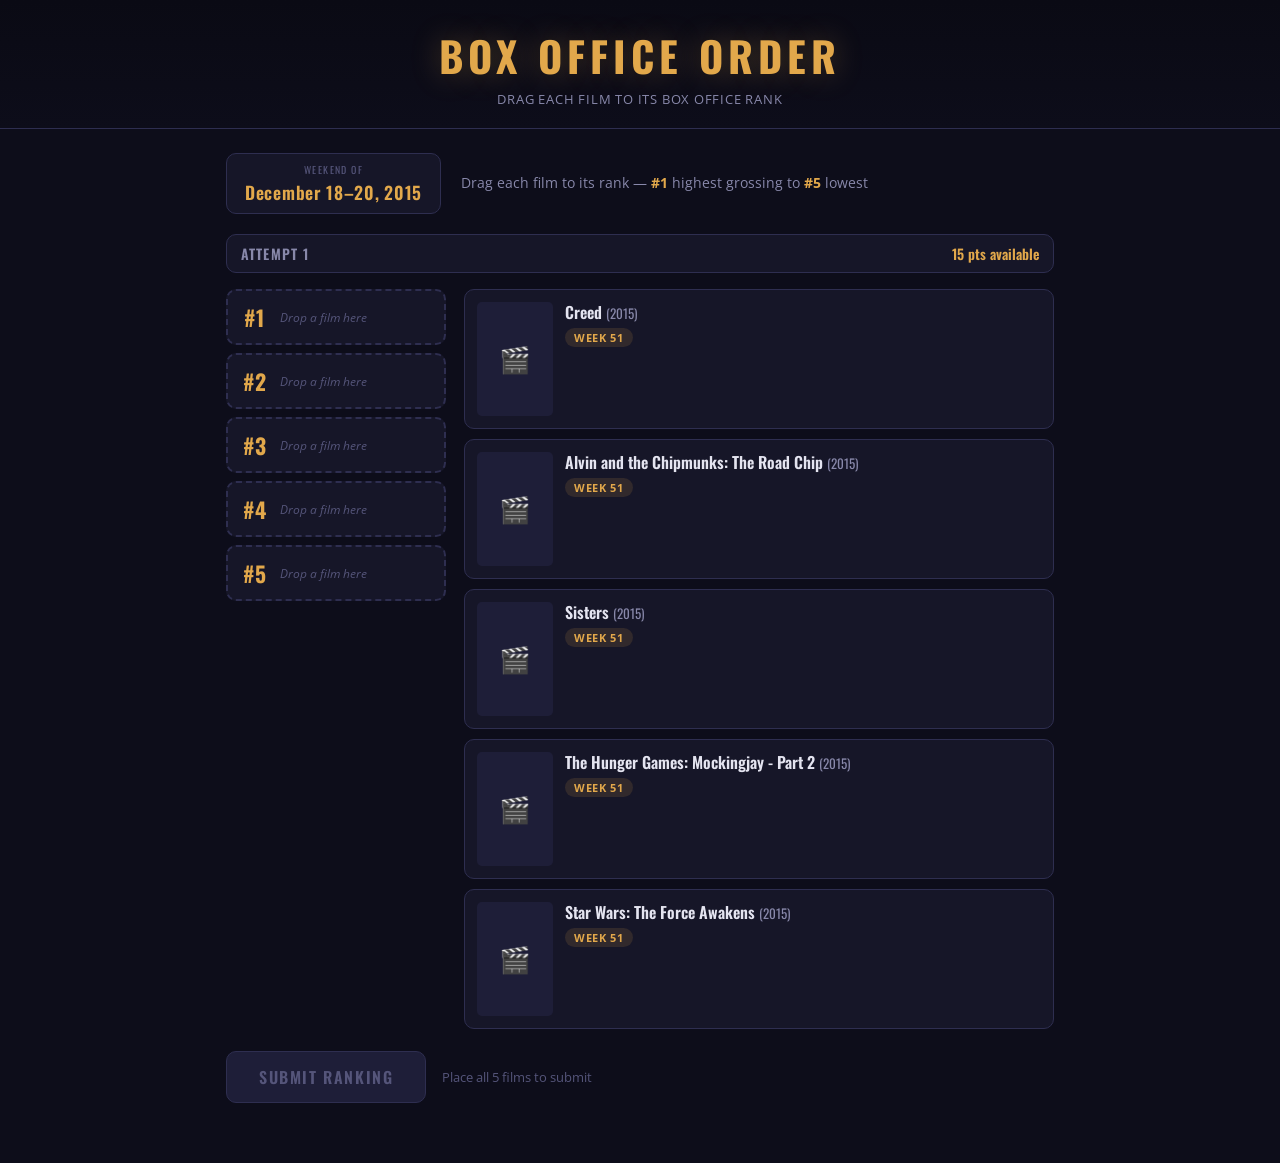
<file: index.html>
<!DOCTYPE html>
<html lang="en">
<head>
  <meta charset="UTF-8">
  <meta name="viewport" content="width=device-width, initial-scale=1.0">
  <title>Box Office Order</title>
  <link rel="preconnect" href="https://fonts.googleapis.com">
  <link href="https://fonts.googleapis.com/css2?family=Oswald:wght@400;600;700&family=Open+Sans:ital,wght@0,400;0,600;1,400&display=swap" rel="stylesheet">
  <link rel="stylesheet" href="css/style.css">
</head>
<body>
  <div id="app">

    <header class="site-header">
      <div class="header-inner">
        <h1 class="site-title">BOX OFFICE ORDER</h1>
        <p class="site-subtitle">Drag each film to its box office rank</p>
      </div>
    </header>

    <!-- Loading -->
    <div id="loading" class="state-loading">
      <div class="spinner"></div>
      <p>Loading today's films&hellip;</p>
    </div>

    <!-- Error -->
    <div id="error-state" class="state-error hidden">
      <p class="error-icon">🎬</p>
      <p class="error-msg">No game data found.</p>
      <p class="error-hint">Run <code>node scripts/generate-data.mjs</code> to populate the game.</p>
    </div>

    <!-- Game -->
    <main id="game" class="state-game hidden">
      <div class="game-header">
        <div class="weekend-badge">
          <span class="badge-label">WEEKEND OF</span>
          <span id="weekend-date" class="badge-date"></span>
        </div>
        <p class="instructions">
          Drag each film to its rank — <strong class="accent">#1</strong> highest grossing to <strong class="accent">#5</strong> lowest
        </p>
      </div>

      <!-- Attempt + score tracker (shown after first submission) -->
      <div id="attempt-bar" class="attempt-bar">
        <span id="attempt-label" class="attempt-label">ATTEMPT 1</span>
        <span id="score-running" class="score-running">0 / 15 pts</span>
      </div>

      <div id="game-layout" class="game-layout">

        <!-- Left: ranked drop zones -->
        <div id="slots-col" class="slots-col" aria-label="Ranking slots">
          <!-- Slots injected by JS -->
        </div>

        <!-- Right: film cards to drag -->
        <div id="pool-col" class="pool-col" aria-label="Films to rank">
          <!-- Film cards injected by JS -->
        </div>

      </div>

      <div class="action-row">
        <button id="submit-btn" class="btn-primary" disabled>SUBMIT RANKING</button>
        <span id="submit-hint" class="submit-hint">Place all 5 films to submit</span>
      </div>
    </main>

    <!-- Results -->
    <div id="results" class="state-results hidden">
      <div class="results-header">
        <div class="score-block">
          <span id="score-num" class="score-num">0</span>
          <span class="score-denom">/15</span>
        </div>
        <div class="weekend-badge">
          <span class="badge-label">WEEKEND OF</span>
          <span id="results-date" class="badge-date"></span>
        </div>
      </div>

      <div id="attempt-history" class="attempt-history"></div>

      <div id="results-list" class="results-list" role="list"></div>

      <div class="action-row">
        <button id="share-btn" class="btn-secondary">SHARE RESULT</button>
        <div id="share-toast" class="toast hidden">Copied to clipboard!</div>
      </div>

      <p class="come-back">Come back tomorrow for a new weekend!</p>
    </div>

  </div>

  <script type="module" src="js/game.js"></script>
</body>
</html>
</file>
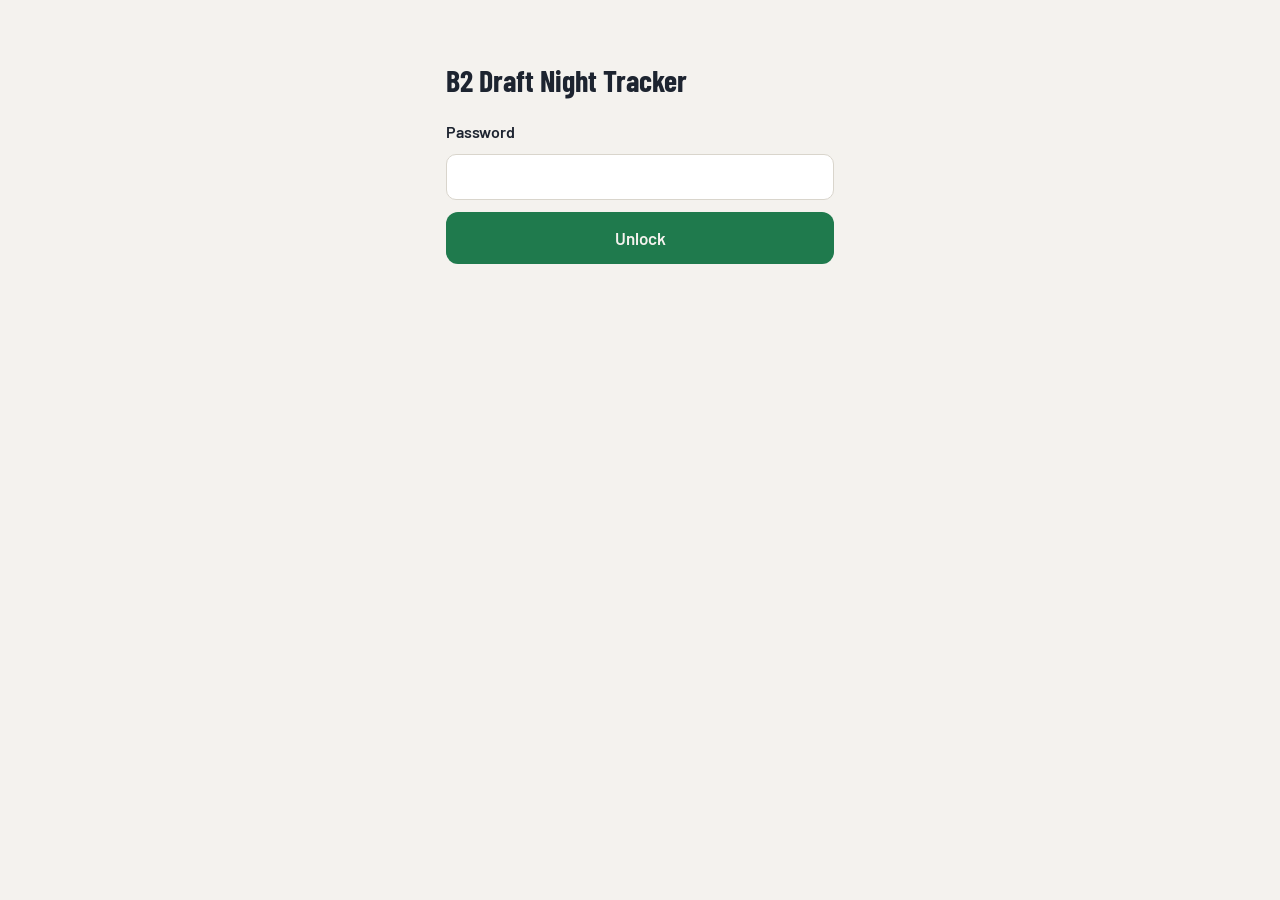
<file: draft-guide/index.html>
<!DOCTYPE html>
<html lang="en">
<head>
<meta charset="utf-8">
<meta name="robots" content="noindex,nofollow">
<meta name="viewport" content="width=device-width, initial-scale=1">
<title>B2 Draft Night Tracker</title>
<link rel="preconnect" href="https://fonts.googleapis.com">
<link href="https://fonts.googleapis.com/css2?family=Barlow+Condensed:wght@600;700&family=Barlow:wght@400;500;600&display=swap" rel="stylesheet">
<style>
/* Layout: one phone-width column. Sticky scoreboard on top, "take next" card, then a searchable list with two big buttons per kid. */
:root{
  --bg:#f4f2ee; --panel:#ffffff; --ink:#1d2430; --muted:#5d6675; --line:#d9d5cc;
  --accent:#c4541a; --accent-ink:#ffffff;
  --mine:#1f7a4d; --mine-bg:#e2f3e9; --gone:#a23b3b; --gone-bg:#f6e3e1; --warn-bg:#fff1c9; --warn-ink:#6b4a00;
  --chip:#ebe7df;
  --display:"Barlow Condensed","Arial Narrow",system-ui,sans-serif;
  --body:"Barlow",system-ui,-apple-system,"Segoe UI",sans-serif;
}
@media (prefers-color-scheme: dark){
  :root:not([data-theme="light"]){
    color-scheme:dark;
    --bg:#14171c; --panel:#1e232b; --ink:#eef0f3; --muted:#a3acb9; --line:#343b47;
    --accent:#f08a4b; --accent-ink:#1a120b;
    --mine:#5fd197; --mine-bg:#173526; --gone:#f08d8d; --gone-bg:#3a1f1f; --warn-bg:#40330d; --warn-ink:#ffe08a;
    --chip:#2a303a;
  }
}
:root[data-theme="dark"]{
  color-scheme:dark;
  --bg:#14171c; --panel:#1e232b; --ink:#eef0f3; --muted:#a3acb9; --line:#343b47;
  --accent:#f08a4b; --accent-ink:#1a120b;
  --mine:#5fd197; --mine-bg:#173526; --gone:#f08d8d; --gone-bg:#3a1f1f; --warn-bg:#40330d; --warn-ink:#ffe08a;
  --chip:#2a303a;
}
*{box-sizing:border-box}
html,body{margin:0}
body{background:var(--bg);color:var(--ink);font-family:var(--body);font-size:16px;line-height:1.35;-webkit-text-size-adjust:100%}
.wrap{max-width:640px;margin:0 auto;padding:0 16px 80px}
button{font:inherit;color:inherit;cursor:pointer;border:0;background:none;touch-action:manipulation}
button:focus-visible,input:focus-visible{outline:3px solid var(--accent);outline-offset:2px}

.top{position:sticky;top:0;z-index:5;background:var(--bg);padding:10px 0 8px;border-bottom:1px solid var(--line);display:flex;flex-direction:column;gap:8px}
.score{display:flex;align-items:center;gap:14px}
.score .stat{display:flex;flex-direction:column}
.score .num{font-family:var(--display);font-weight:700;font-size:30px;line-height:1;font-variant-numeric:tabular-nums}
.score .lab{font-size:12px;color:var(--muted);text-transform:uppercase;letter-spacing:.06em}
.score .sp{flex:1}
.undo{min-height:44px;padding:0 14px;border:1px solid var(--line);border-radius:10px;background:var(--panel);font-weight:600}
.undo[disabled]{opacity:.4}
.search{width:100%;min-height:46px;padding:0 14px;border-radius:10px;border:1px solid var(--line);background:var(--panel);color:var(--ink);font:inherit;font-size:17px}
.tabs{display:flex;gap:6px;overflow-x:auto;padding-bottom:2px}
.tab{flex:none;min-height:38px;padding:0 12px;border-radius:19px;background:var(--chip);font-weight:600;font-size:14px;white-space:nowrap}
.tab[aria-pressed="true"]{background:var(--ink);color:var(--bg)}

.alert{margin-top:10px;padding:10px 12px;border-radius:10px;background:var(--warn-bg);color:var(--warn-ink);font-weight:600}
.alert.bad{background:var(--gone-bg);color:var(--gone)}

.next{margin-top:12px;background:var(--panel);border:2px solid var(--accent);border-radius:14px;padding:14px;display:flex;flex-direction:column;gap:8px}
.next .eyebrow{font-size:12px;font-weight:600;letter-spacing:.08em;text-transform:uppercase;color:var(--accent)}
.next .name{font-family:var(--display);font-weight:700;font-size:38px;line-height:1;text-wrap:balance}
.next .why{color:var(--muted);font-size:15px}
.next .acts{display:flex;gap:8px;margin-top:4px}
.big{flex:1;min-height:52px;border-radius:12px;font-weight:600;font-size:17px}
.big.mine{background:var(--mine);color:var(--bg)}
.big.gone{background:var(--gone-bg);color:var(--gone);border:1px solid var(--gone)}
.then{font-size:14px;color:var(--muted)}
.then b{color:var(--ink);font-weight:600}

h2{font-family:var(--display);font-weight:700;font-size:20px;letter-spacing:.03em;text-transform:uppercase;margin:18px 0 6px;color:var(--muted)}
.list{display:flex;flex-direction:column;gap:6px}
.row{background:var(--panel);border:1px solid var(--line);border-radius:12px;border-left-width:6px;overflow:hidden}
.row.s-m{border-left-color:var(--mine);background:var(--mine-bg)}
.row.s-t{border-left-color:var(--gone);opacity:.62}
.row.f-w{border-left-color:var(--accent)}
.rowmain{display:flex;align-items:stretch;gap:6px}
.info{flex:1;min-width:0;text-align:left;padding:10px 4px 10px 10px;display:flex;flex-direction:column;gap:3px}
.nm{font-weight:600;font-size:18px;display:flex;gap:8px;align-items:baseline;flex-wrap:wrap}
.row.s-t .nm span.t{text-decoration:line-through}
.sc{font-family:var(--display);font-weight:700;font-size:20px;font-variant-numeric:tabular-nums;color:var(--accent)}
.meta{font-size:13.5px;color:var(--muted)}
.chips{display:flex;gap:4px;flex-wrap:wrap}
.chip{font-size:11.5px;font-weight:600;padding:2px 7px;border-radius:9px;background:var(--chip);white-space:nowrap}
.chip.c{background:var(--mine-bg);color:var(--mine)}
.chip.w{background:var(--warn-bg);color:var(--warn-ink)}
.chip.a{background:var(--accent);color:var(--accent-ink)}
.btns{display:flex;flex-direction:column;gap:4px;padding:6px;justify-content:center}
.b{min-width:72px;min-height:40px;border-radius:9px;font-weight:600;font-size:14px;padding:0 8px}
.b.gone{background:var(--gone-bg);color:var(--gone)}
.b.mine{background:var(--mine-bg);color:var(--mine)}
.b.back{background:var(--chip)}
.more{border-top:1px solid var(--line);padding:10px 12px;font-size:14.5px;display:flex;flex-direction:column;gap:7px}
.more .k{color:var(--muted);font-size:12px;text-transform:uppercase;letter-spacing:.05em;display:block}
.rat{display:flex;gap:6px}
.rat div{flex:1;background:var(--chip);border-radius:8px;text-align:center;padding:4px 0;font-size:11px;color:var(--muted)}
.rat b{display:block;font-family:var(--display);font-size:20px;color:var(--ink)}
.more a{color:var(--accent);font-weight:600}
.prefs{display:flex;gap:6px}
.pf{flex:1;min-height:40px;border-radius:9px;background:var(--chip);font-weight:600;font-size:14px}
.pf[aria-pressed="true"]{background:var(--ink);color:var(--bg)}
.empty{color:var(--muted);padding:18px 4px}
.foot{margin-top:26px;display:flex;flex-direction:column;gap:8px;color:var(--muted);font-size:13px}
.reset{align-self:flex-start;min-height:40px;padding:0 14px;border:1px solid var(--line);border-radius:9px;font-weight:600;color:var(--gone)}
@media (prefers-reduced-motion:no-preference){.row{transition:opacity .15s}}
[hidden]{display:none!important}
.lock{max-width:420px;margin:0 auto;padding:60px 16px;display:flex;flex-direction:column;gap:12px}
.lock h1{font-family:var(--display);font-size:30px;margin:0 0 8px}
.lock label{font-weight:600}
.lock .big{flex:none}
#lockmsg{color:var(--gone);font-weight:600;min-height:1.4em;margin:0}
</style>
</head>
<body>
<form class="lock" id="lock">
  <h1>B2 Draft Night Tracker</h1>
  <label for="pw">Password</label>
  <input class="search" id="pw" type="password" autocomplete="current-password" autocapitalize="none" spellcheck="false">
  <button class="big mine" type="submit">Unlock</button>
  <p id="lockmsg" role="status"></p>
</form>
<div class="wrap" id="app" hidden>
  <div class="top">
    <div class="score">
      <div class="stat"><span class="num" id="nMine">1/9</span><span class="lab">My team</span></div>
      <div class="stat"><span class="num" id="nOff">0</span><span class="lab">Off the board</span></div>
      <div class="stat"><span class="num" id="nLeft">0</span><span class="lab">Left</span></div>
      <span class="sp"></span>
      <button class="undo" id="undo" type="button">Undo</button>
    </div>
    <input class="search" id="q" type="search" inputmode="search" autocomplete="off" placeholder="Search name or eval number">
    <div class="tabs" id="tabs"></div>
  </div>
  <div id="alerts"></div>
  <div id="next"></div>
  <h2 id="listTitle">Best for me</h2>
  <div class="list" id="list"></div>
  <div class="foot">
    <span id="sync">Saved on this device.</span>
    <button class="reset" id="reset" type="button">Reset the whole draft</button>
  </div>
</div>
<script id="enc" type="application/json">{"s": "5uVkoJ8Mz7CEkq7pFGo29A==", "i": "eBDdcDK4x80mdHir", "n": 600000, "c": "c5oJKkAtFiqmU4dzcnXJaEY+pvSgzIKh/TCxkA8MjcqDlbU7l/5th/x88R22yI35tvfhSLGSAXARrHYeoBfDjIh/NAK10ithuKYKd5vfQQkirF9RhfvC6Fl2o1l4DIfRN9qgBccxUsomg7o2QOFFhKH62vo/ou299Yevk7wgMavmXvJiCq59XZOb6WaLgP+8BAr+Lv93okXgi5m2Gvm4EsJ7OpnE5zxdq5Q6ZqcNNk1L2l220V/j+CBaeN1uxGaiTUJ7y7YlhfdcLbQpgLNL8eIDyYVGwVCe3thygndF53Di/QT5wBhOBHgwM7KVHAtw0EbzpWJrZ1RooAedFD72pA1YXP4jOQ0W5EMRW4UofJkrmiFc2jkTpJavMm+RxIAF1iEAeAWRHr4K9PcECUdV5ZCVEbEHIdqfAJUC2aDYan15eO2j91+gfyX5F9EMBh/0u9p0vwvsjsvrT6B9l0W2WCCIpcFCQY64GEmK8sdFBAdWrcXVLt6QxyDIthlnqjnIfat6D0qcP0RR4t1/66W8srVnufY34IYhMJb17m4chYZCd7f5sFJzQavSY5ke9EEEW65mwfH92MeQY94ax36h1BHllbOdcyWWJ4TAGSECBmlFV0tyIViyXn2/939GYhvXV2G1Xw1ih468ADjiSVunQ+pIkdMaRcqI7Fw2A+PUbV3bNh/xy6GKL36pTfQortMY3M5c3eNCd74onLcF+cg3dVY8HJBLOs5BuzMW7BLe0InGQu3pHMxzEdAIEma4RrmfJbOoM+ypwFcn66OJ77jp6AQ7pW8FRCih/k9GcGrECjLTfcX4GYQg457RIMtKfjf2nsAmdDTOAsATPT8WNoJKVTeKb17ri9gCLSi/67gHLPTbk/YRv1aSmcb6EstBxIJvVPSMs/+bwPbw1LDLnRzprPd9+aVPwlc+zvZ1/zjqAUL1SVrj8egiTjTaM4DdBlGFEataTBmCQCHjk8WhUduD5dGSm81fXvHqPrxVRZPu4IZcRMH2B1zf4XYoHgoEadsHvGyKMRI3kKypabNOJvzCjRgD2AVhJ31lLjQ/[base64]/jYO3z050hp/[base64]/[base64]/OBurW5+ljnTjrDjaQqPGhhCxxf5i5HgwH92wvryRd/eixmSJTd9tjopohWUoeKEEuCLR+sfWzxtB8NMGQg/B2slxYdSH0TTC8/CANmohR/M12iik+wlBkuq0fUiAzW2W5g//QI0TDbvlGiS+a8X25K8tsB8iazXX67MNjGxr1Hsi7MDx9Q3Jko/h3KuabKIgaW594gyDJcBK/srM8L8jhOncvh3ZuelJ5D0uCNu8jGTJox8FVetwMwFQg9WfTeAiQBI4KsW+4SEylgoFYhPXTs6FaStzdBAsLVEwH1+13Ip1b4PCXUeszI6ZegWBUodc20miZoed0zpzmGGOGpTQyuwKmA8+k6+utV8IcTE8apRc73QGXJUU/RxAfdlUi/JG+3xm6kC8AFMUU0SoVCDPbIQ5ryFJHjNW4jcAr5eEA/zw+eOTPXHjWf1y8own675s7IESnJfqiSJ3P243yGW5rX8f4yR4/rYHdB6212EMm9t2yD4HgcVbXw1UML4PKtguO1kk/mX3vHYTpvrsHAdqpMmmUAvG2WzkWBhrP2Nke1lcu/wfDUGbOx9nA+k45Cz9tbwn9fwp+bFI9UqpaAq/Ujxv2LC6NqlMSVycB2H1aDJizaXlHzdmDT6joLpbibONhcmJQXlG/b3mVGJLfYT9VKrRZSvkX4yC9nVybDnJu3hjFyBpVzp4xfh/Hw7ocZO7xaC2XQkz0u9JVxCCJnGomZViOpL0DIx8uRiMxGcmqWwsACoCUpvuxoxKE2aREG457eK+82A/L3TVYj/gGoOGj5YujxWqTTBKpaSTNAyxCxEqiAEeV6qkU+v6+L43cZkykce1i//Sw5QmtocqgTetFx6t/STf1xLGsqrcXWeYu4FPvW46UgbAei/8P7yHeW9HWG8oMEm4tDaEt7MkzvQQUA6IuiWSWqS2AlNLGT8ahtlc1uD1zYqHz8mhTXpviVaJEvWQNQQ/Nd9AmWyTmMVLJzPBn3WJFECTP8412sBobj9sZ3X6wr3wLVgts34tpSadPce1T91O/IvqUB5j3tIWszBTRsCZHdrfJNzVPmVR5lNs1YhKxXLxOEpi8aQVNy10iaFqPkVh7sXHyakPj2+6r8t/QZUzXjda1aPzWs79sRmAlk1EsFHeuvCZE7EpLxq4dzStLN42hPQRWL98MxUJNRk4sI5SqKKSh8u0QGtmAnQf6gcONWFaPqOpAlo0hk4tH5R8FM0sJza3mukcDMeRdGJWwNmwYb4RDFvbIIGToLNpaDfb5jIVxAKJ+r74cu9wsNURLiECep2+MYNVIjFcyITHn/8Z3LpQnT9eTVZOx+0nNnS0wOOq4z3l7V69eJ6fSAQiDibNRRITl9IwKmVYd1OvAYm36+8m1OxRCk4aSrdDI77QfIP2eERVXzEArK0IC5KhEra11AI7y52pZJYI4nECV/WxRoOQwt7MbXrsh70fHyfxN9mKglo32t55o4Q1VivO3ZKmEmj7EwIpzdHk/[base64]/kQCjjS2O+3GID+7xVEn+jK1FQ9Rgkx0RB2RtxqylQQGRzOODxa/lVkzNs7E3kOa2hEq/U8v2PdNikXsJxtTFEhLXO4NCsUn+8YQYk76kE+i4TT6jwgPlC38rLIAa8I32bMnUw1daT6BBWVvqAmx9BF/76BZMLYD7e95ZShMLMhpcPrvNT0G1GFVjHsmPMLJcT8fSss4KF3sPf380qn3YvG/+cugYCnX8+EnZyQH9MyUXOKKjKo2EHkPkD4v0cliyIVG13JvM7q3EtotOIOTZ2AtT8VKE40zj6kLqEKDbVF2Kh476qwdQDvTrCJ4UaBv7tXgFc4BE+9yoGkw3QTg0RUs7blyaVUqBbIq/yl2r16l3EjqKnFhD0p//U6LlPUh/tLCmEQF2TksF8Ei7wHJRCK5qDOOwmBoqbKH+A6HjW9FtOcFheTvDUNYd6hmoYt+F+qASZEqhXnx7SRWyXt7P+kqAgH5wwkKhIAZ/lFUPPneFpdwoymxB8IEh3k3DyMX5o1xJywzFTLFkH+CRkZT6VIrgnKXYoRNuyXFkQqbyHIo0VLR7TvOx+whlYqCjtsEX90bBQmgC/PQhZJ3dWcEXTVCSkAkDaHgoAo0xTabAUDAGAKAqaiFTJtzCARpzH5c2dycVd7UbPK2XjyPaXwZS0ObusELtz1UXWet01J5f+K7pee+ct3P/OM2LE6sMYUZKpt18wF8Pzc5ES5inanriqu3iCTLGVdMPEYpnf7ryepn2+7G1Hj2QJYiNVrGjrSQe6hzkcUujlbHW7bkILTlHdj9XzuzkF/fbpYkaZ+4qpIpjUL9id2QCg90gnILPIUzRNb58exiOA8ElvdZZGnkeuRyBxms/LGVMepAwA1C5DPXydphnv+44oERiY07xMvQu2tTaATHXFV10lsujIhWJZwm3m/fangmXi0p53yRDUBhkaYxc3HoQU4Q0bhCP1kqr8wrKc5seLH5J+ZuakN+W2ll1RJMT8EAMBOak+CDvZI4vNnTfdMgYDdkviettztgbeFOmwtqiTfRGBkfvEDE/Pt+8/gJ3BPUX4Wv8QP9yZ70LkPI8uyJek0QodOzouAnQAH6sp5TcX/Uu0vsPj+oDojQ62ytAxEmAY0fZQku4Ka1MPNjXNroQc8d38nrKtnFu31mnjRNOxukexsdnBB06jjcEe47il6SUn1potqhHZX7TeiP6C9rCakmMoKeKVDvAj8Lr6eC0yISX+67DK0uYx8yKgHDGRaBzJP8HzuAFz4DPK6ArX9BodaWj9RkXee+/nFxskH434e1zUplIv96pXx4uiVUl4RxtQTMEA9JKOAiICuW0kKQaxRc0oZ6ETe5U4Orb9xxvGLgYy7Lk2/7eQkL6VNB+/qy0hsCTxQxU0YpJ2U2ZLIzkwLcgJGcQMdlcatYRsPONLGcO/oKUZddum8Uu19aUvbC4s6Y/317EmbcDBpmE0mrKoIv5yr0VRVHZ2jRDJq/ifwt3yklR7191Qncs0o0ZfVODEL0AmiGPiM5l1vxaMYrcRG2YzWEcVh98eGc14kWPPGQKPmC+e1cuoriZgbyqEtxMrBD2JxIqMOzAiO6caRouHFXoadwipd0viNbIiB5me/Y/[base64]/2y1HB94gpqknK053jIizw7uy01QvyY0lir+Ne2WdWr+idfGKvkEMjzjJsH9bWiLsatyqdNB9ZmwCB2aS3vE9j0rAS/0VjimG4m2GWxcHgCa/iXxD/[base64]/qgXxgWC0dsJtuJCl2Byf1PSZIr8herfo3EiGcMkLi6RykcBB1UMF+CZe3m00KX6dNYp/RKr+SjgSYdZ13/yMolZftg+jzL4UDAANmnL9+nG7Yl1DC5jTH+IPzNp9/th5xaB0QYHIpeXBJSazWAIp/LS9EXwjvxI9zj62o7tRwbMxNoKmN3/U5dhYptz221LqNMSkDFgbKQYPxIc2OlVNhq9yIKEUYsAzRYuhvYN3Xo3Ad24vr9rFKHQKO5wuRPpylPZJO0KZAN2I5pn+l/DrZFtRicqcMYXlLCL6eY2v74RybREl0PTeULyFM+06MkyBIHE0avJhfdpOdK33D5COTTji4Mcd/qe2L8t73kMxy57H/gG1UyiyhQlaX02t5Mo3qFGhey0cXY4MSnc+X5ocWd2wEr0pSFxJfIzbxlfizFPqKn8lplhwIyt3hXrDjF6p3/Qq+vttSiSndPzmhg4ZT4tLwRJyQSRW7VOTeU4Oy5vyjnTt481aScl22dLk5dN7V5JY11WcVIJutH3armb07bJOMk0LSciTEWCTHlQP2emLeEDB2Uj2ngZm+GTdFNC+EDL4H+beEUFLNwoLrKX4HoNoEgG5jmjUN2COqEcd3hNOlSSJd/LWV1Mlcwk2/WJKDyuDNGGhLW7eNlxuiYpukJFEMoRDAZcv/pYVoJINe+S/QFu+sFmD4PDQ9lTT18PSswJkCElnufqneX17UxD7Cfj8Tav3V8di9nebOXY2ZP94lt1V5pJgPRpejlB8LnNnKV4puEkL9tCIRGPUD9/jFu3FRifx5Zc4s5/YE+AwdX+8jMAU7GLR1Cacf1aNpPIE3K9R8VchNzoIHjanuOV8RHKZavYWJ/PKIFcLeBWBjkFfd+7/jEJzHDJSZgrFv1gqMJxrhBdBQAxH5x4qRWWFqmWgRctR9h4F6O4cLwNotusnBESPIQth/dd/NM2juk0qoGoiVEAKm2tMB8Rk0Jodsj80uB1qJlK3WOXZIujW3qu/dbWj0GsltpInSvXo4UnXX4I4kMehX7GyZ33ge17d1wIE9pi7Dy+PW/r4fJTk9lNOnVFKgHTIhQzdkF3nYWQ6omlt3x+ENbU9Qi6P10WpklbE3tOUPdpBu1RRt5ZpmqU9G3iXb79OGwuUftCGWCFS6UMQ9HZ0xvtLOLg/55e8xsJ5r8V3iTmw9mUp9pu7Ob/3wGtInLv+BktbSRlJMYWYV+eUJ75CSeGtGtcHAkpqnbkhR0NVg7r+/FW7HgajmmTA03jvpFUe+Yb10yqbLylMHlcua24JWBZRngUE1vLwYsbXPBxgAsmqQfw33EElpg9czVY+7hEAuWoX/4QkXmDb73fipdYFdRppltTaahABhG61cjErIoASUhodWckkUF6bhDPHTI4vJVTJDS3/H+tsA0wODUUDjNqy7rhdh15j0MydA5ZZQaQlxdgL7+KyD5cGnWJ2cKjSDzNPDzsLHPJa/MgUK4hIOXpEVgoXSVZtw++raNoCmFVx6gdVZ5lJHSafPwNHO+zZe4L/D+QPBF2GKYqYKrOIVKwVOEZTdMBDLf5VhvSynZ3w4zw3GIbW54XH5mjXZO5fIVjcFTDNv/xn2E7a2p58Zi5ejaK+CPfx/aaocu/m9W7DZIuggbo2B1DrUqxerC7sERkArpRrMZaT0Xj9r3rd0oIC7VUZXUfrGIuk3+bssuV5109lxezz5A1MwxYZpb0BhDLFcRTvsW+aus/ik5W+gFYtbLs/k08NiY7181WPEEkCJ5jqm9lYf4CfH0iV0GtSWrKj5waVxsth+Xdvg5C5y5g1FNmTqIw/RpOZnVFPuldny/VoD0DrJKNoW5csFeCtWKijrKsW1XRM/0YU0xcCDO/txLfGC/IVXpCsekrAKQl1OUbGZphL+yFD+IfQT6WvtMKTfB0xR4LM16uiwx7tU3Wvt1/MrlkNCSqKiCwtRqSuSUTz2Ozv4OLEObS3wJttbo6oCjbU5j99Fi3YretuTXJdFggW8NzvxN6J+zIhf1NJF0V2Yh7son8q0g1wIn47s/s84qjwZYLiYBSJPWPIwVeklXQ3sFdPHIcHQ6fYFy7gAzR5YR/HPhLbnl1l4/sD89CwHfT0sjkNfme6qgNdRSLMDpFMhOMRL4YjBzpPbBnbBzAMS+nkXZnr1VNVIweC4ae2v8P/8EyHK6WzKGoku32+RWWNh2423xmZRzrAuQIb4XwVl3aNDUnQKrNYkFcq/UBC2rtHgoeKFUYBh2MjVBJlPwvIe1Tw/Sn3UDryU1r2CqETtHOATqsufaucq93oH96FpwD2+bpfzKayHKGcYjugkv8oyDWjVthZr1Z7HtHonM1FAzyYXNdUsIm3Rzh3lzywfDNZgwKPJ0xLiAe06a5DAj7e4+7WlhMZJs0G+LK8YoOuzGtH28qKdus1gH1lFbRuOz0wb4JXgXbIgA4WWzj7TKW5g/q7aB9QCu9ur+Ved692IyDoyZy06ic+xVmdL++GD4GTAqcQsCq09m/lJQ6mxBKMgnLKHKyrfYUCpS1q4Opvi3TpwGuF9zzK6hAsXpTVNr/rR6VFL7dfFU/Tuau9/NoucIfCVHLb87RhCk0z4K+gHX0rJxTuD0DYfXnbtW5MzJhIUJU3ngDnJ3ggfnf5eBoOBFmrFlL8XR6xmS2yz9SXKYh0x0yMmDk1vyBDkP6G66+2dVkhhNgdOTUEZeDBYcL+icVPS5SG/lR01jbMnW4rYf4FlMzrLERnUkN+1V7PcWiAD9o35bI0MNv7beJmqU75vIRylvYn0mMg1GpaWSem2BsFbBcN9MTDBQ/0t2Na0ltpNEi+oP5dGPN605Y+wlzr+Sg1cZesRnbEaO+sj9YTPR71mhKSW38f4Ggf2RgneHw86aq20CIvY4sqoAGqu3vsD1YGXSuqI+i7FZDCCIVK706UOEHjnvOjkxW6AacLnciFcV51GiGLYkjDNb2LM/lYlF0v5p+rriqXw3pypHKyn4NptTozsXxxHkG+/LK5YqtUhXsaKQrrEVDPQXMX4PCK6oQyBDzk13PDhBk7PLLUCg2SjojARcO8YDJEgqPdoxiO3B4jpvlWsjzh5WfHYQeWwMwcLCiIrlJs+fjl0X18sPwnneCfsHBt5pzG6+E2J2d5/y6oGM1iVTSXlU6YN7tJQhWaR3f91G9sQbxqHgLfdBLcn1xVdIx9LoLf3eZOcJ4zOsP0sS5fahDKYnEmVMcE4EMZWjG/WiuYYbkQO8KUoeth3k9GFZY278sh7TMq9R0ZqrBZ44cS3a2R6r0cIFNIKqsZRmAOtc81kDhsYCmWjlAqEeZ8ojeDYYvm70QkhRNh5dSSILcHyV+1oXZpCr4FuVQnB46qsfKzHtIFCU8++nMLMpFAoRFw9OQSYgg0YgmWdTcScc4i89WuDHf8z//GoZAOreIWvHOgqi3qq52he4NStjfO2T2YahnScJP0Dbm3C3+KWbLP59yA+FDCymVIlTbJZtS7RdW174kpaOrcsSDJvIyDyvbLF4Z7N5CyRj0rSmtVcSI9aC4oLuBGlZlUldTdOz6JtlwdM/T8hxEKgwLTp8jfFBAkmhbN7DcgUfFR9dvb3wGDjLhKYgTmA07c8unOnjApDgy/VraW2ohWpBDsR9kCHyf85mT8zeh/DQ/n27WkA65Ye/IN2E0MCk7TNazKYEBUld26ygLO3V4cIvwmgEYaTe/vmn5iSoWZ/Us6UJEn76DBRRDup9URUS+bBrqlvKKuumtysBHJa2acGxo0YJObUw3XgpBvQEmARoCajn5zyK1Hxv5z3PnSp8RrBGHHZEqtRjhQ3tMHx/Ri5OFGmVF7tVJYeInKAdrkOsYcOt2zrKOX6o8SM0oS8HPY8vJWCz0ZCoYW7ZiEPz8cRf/BVfuZ8AqEwkPgQNsX7rWfy1TrEdkO0n6ecX3bd1tD3YCtojSXoOjgWRwL3t9H72difyoyOeyiAEsBPOQjGuSUxiaDw5URJN9qUDrCgOTlVxoemKPp1Ft6vnAHzA/Vdu/tEGu+QCS27HXBTOaO7aW2z3yZoZUlo/wjMaPoqMw+Lhj2dptelIPRAzs8xc1kM6T2wlPw65BZhH/[base64]/nwoGqnLRL6zbp+WB+mlZq1Kec2e/ZAVFD8L+4TyaCX1rFQruW5vrA9XDnV4t4AHFwmE6YiMLZUVx7B1Fysh6tt1MQJGKyoIqowHpu2c/vc0VslpC/+4bqAGUKIG8yEjYM8ObZUeSTKfi/clwO2r/L/20TiPgodDXSdd59LtfNZyDApBIb8JUhF4qWChdxx/75IiveBcP4Xl1qL+ApW7yzl2u9ENgBguR26Syoh+8WvfJO1OeJ2Mg36uf4u6UzWssVgOOtHF1OdadosrI0+beQrftYzsVfsavmYroNQK0J+QWlGpcQ/7bIpDblPSUBTioFnT0vr3kck8g4nPeCxf5Ufb9YrMWAuydJm/GL52w9jbZDJ9YynfV+esIXwglxUzCB+iBWxVdrYGhJ0EB6fsQPm/8aQ1E75d+k6OeurCf01ykmVPcTyfkzDqrkSBiIeo0Qydyy6t1W4r3SLUEtX1SBSSfEQJbHzYeSSJBVtMUBDuQQdVYSB9b1TNlgg6uojJt//[base64]/oxiSXtYKatytWLsvcvzlltZvAJMiH0gxtK+G2cqmkdmnSqCHLa+M12MqyFuJWP23ILIglgelCHN0u0B7ocfk0+eC/ubfidCAKXY2TOjibl3GLgex5qzBY+0rM6PeiRKF4B6zRTP7YuKzTnfyejw1sI42VRcgEu0TzKe0hkbY1JyUeUJgDhq9VuZdD+0awr9ptlVlDBXip+D/9ZgVIjaRVjQq8eI7QNmH0A2CVWB31GCPQC2lUHR+ThY4XqVqKJePkE94fvYhWcGovSdgUyqnowywDft3FJPI3nWRRjavxr/BVXoEuQ7TrKYZEVM98/[base64]/XTD9oveAWda4AY+/hORfHSNAsb1VKkQtmjqWcKMJJ3Mj5OepvFzDWPn+/BKTpSSddOCWc7A2t38AFawdsdqMEgnSvweonFRIsd4B1VPOxyHAKRynSK72j4wQ9RRIKE1vhuqcPZmIRKKGzAi3YsPRtXM6CgX8t/uwV2yXMY8XtEVNFVWxpNlWD1zXymTBY5P56PPYzPIOSun5wNQP9YlxiuO/wnN6SPeungr+UiIY61CQdaWWPZmgM9+o1efPctOylSGqTEI2W4nJ+08QQ345dqMsXJqbVjNZhPTSwnnWZJEKtsYMkcgRp0xkV+Ch1TPwvMc893gypadtPbukbpmL5PN7IdRxGgpLKay/DZwSiq+/W3T3Se+GDacKvDf50tZ1LrMCxHI8Cat9+EUH5QpKsEsNwM0bNCYb6Gc5tOPp+nGaL9YUJagZCiXdeUut1oYttyXTUaN4cwieOb7Mv7/+e7Nt4SmCvkblVT68JWpGdkc47HhvwFDRWWrVd+tbss0i8+BgG4ZumneIIdNb3XHgns3A6V86VIdUnZgAx8SM9/meGpwLQ+edN3Y5JUWF5HrGJ2HqO6j9ivrabW8lYXfPlnl7wxMB3yA/Qt2eqEN5qmI38KliZitQglACwuN/E4601VYvsmMX/21N5GekDZNvE08vGWIQa2zcgv6lZ3ubkLAZuGgaC0f530XrOhXKPXW4SZzXv7eenvnFcdLdoc8dq8Xag7tdT+SNUflIVFjKxMokeguyvIyqBUk0X6Ek4mvzMgymfd/ZoIa7EFjz8PRAa1/ssmHx7IXW0XgScNtaPZSvF1LmsGkphTPJB7XeiqfMxIGr0z2VhD4InJUwWOC8RnRaK6+07yoNoZ/U3BNldMfxg7DLzU1FEhNSd4kgOW+g2JAPT+vA4slWY2IGwthRRH9mj9sWS2NMd9/qkC/12iCg+tX2//YR+gjKWPCbBSoOtw3NsM/gPKUe6uLCrz0lfNWtz+46CbjY6BAKL5vOkB3cKgxPoDKcRYFIDPEepfvQjwmoGIlZHtOz60mTvGTi00s7EIvn8ZFfgH2hRGLWZnh+Jm2qHjl/MpvBvCm8Qw0I9jMxadk8+yg9IMqKdT07bKS9jfzstXCVc/H2U9lSS/J0G7NTOL+KzPUSaQjqxPyYp1UcEmBjB1y3Pq7WMQZudPGTaYUoJ00G8y25KNI9wkVEb887lU8V8Mq52wzymJ4q1lqTr51yjg/1ALad1DN3da1yUUVkeaIfK5YfprhUjsA3JwSw+iJsxnI7UFDq9Uct3Tz9u+ZXmeoN54cGq0ST8sBI1Oi43EYvZACzA9e0wEH5S6801c1PYxpPECRrZnYTrV5cB6V5UNg/pKx2xdXNGOuNIfTHYNo3bMJ7/No0843JgxrBToAP8LzW7CU9oiA2N2LCr9ALy3yd6FzwRdx3tQLaNrejaUDeXYgPjmxSeqsjEvg0HtZL1n8dWUZLZE12RU3o6wY7HgEJeOmsNMtxclP+e+B95JJU5Mtlo2tZcIvhQY3Y/NhRBp5Gwm9g7vAKIfo8EhhBTlgSCyKS/c+Aysx160FwQPjSV3/exdIEBOp3yKOm6mL5AwtWpG4ACez7pLrGHqPQlCSdgbCsDNU3CYlaUGW0xWwn+y9bA2e99g4Ogbzk8fT/aEl3CEbGcgKg3jtT94dVpcb8GDRmvpzVm0SP/Qpd+YVGHQhhIDjDS+Ud3GJkdCu0p1uvmW+eqNKRf+qzq6civWYCUxuiIMraUBdHlT/l+zWBBsIB8Ay9b460vSf2L7Ljjv3NNHrUcxho91rcknYt4gBC7QZ1BNt8Ot5rqFOrnaSoGvLqm15kGcLazt9j8s+uFyQeIXX9WeI/FO5xq1E5lRPrxOO6mK9yJkcZUSVAbpM9dbG6kKvp1MWvnu9bZ67SXkE10WkiwA28ENXgAHXABFnxCxtFVqSkNmFq9NEMwzl0WTRqm7ztLENdH8ePTAjVbX9KDMrHMn0nuVFQxrLsH7LGkfMzXYTqhYgIdfrEXhqPfcqclX99Bbx0XX6xqF6+j/mtC4S7o3TRoM+q17syBg7DRTNGOlsRUxIvMv23GDXqQ9Yn3w+VmEbOq2YorWljZ445EbiM96bBCHP+yn+23qyuC4mzSsaJl4q75n6aUFN4Wzkenm4WpPfxyKvvnL8/RJ01L6c/IdZpd5HdO0klauicFtl6QymZ/oxw9+ZlvLQACoi4vSl72q6z3UED+/eSvjYaVh08DXhyv/vtohTDSOK809mwwnDP7GrKWLN94NNomXtKWJNr9JFBeIPT8S1Ppajiv/xGkiFU5+SHfH8ZX/ptWyUSlF9EJZ7zdory8N56K9JF/utNqIfOhmH7NyGIHLidJDpAgOdrE0jbcJSr3FC5ympaHiMLAF3Qkvm61aUyvvv6TN5INY/Q1j6XBxeK6WWJlCQfC9n5xzHsAcPdjuoZmqG6VVVzEnEBUpZrCYVFEtRKIfXFIIKx27HLdkWEVRIoPVWlnt3/tyBtza4eWGf+ZL/hT1+eDylx/tgUwe/lyJBeKmt4luletW93k0imjs9VZo84obIETGRnP2GFfRTNdBbgMU0KyvFEP8kU+6KH1DERNWpoIJgkW6J5WxPiLzNy6nik8VcgHiIK2XhUpKOsOwwVYPYbqHotuXAKyI3bvVASCi0V0wdhQAH1ikML+quQ5ctm/jOCkkGy7MlT6DFtVE8d2g7vo5Vikp113eVoimyuk1RRjL/IroTkYooD6uNcVPMqXEQrIdTjuoK4lMQbywOtpGFxwoIayNG3wGYVqdWlekXnmtD/WvnD1jP93LpbrM5mYZoGcA3DUVAD/[base64]/0Wqt64RUBJ8v3FfXUi9n9lpkvnbtSigskmF5H2pvC1AqenbE8v95JyZH0e0JWtUzFKW8uAw/Cwk85cX1IoIvvMNa4zpD1GKwe7OT5/A847C7Gu1MRb3qZgSy3KNM+67eK4E12ge47mKY84BoO9rO7fFOatqD70ltCSqaU4TfIfXQqdV9U8pMeVp4Td5x7enyPz2FUl79LUBBWjxw89kppw9/QFBtvTcDGRYcDD1bVq4mrAt1JqHn7iB+i0IpyxhkQ9Hk/m9EyGKxn5BabGkhPGKkKi82oY43Wf8ziJ6DXjJXGoxc16pGKV+QlypE7k39hC2XHps/HB8WWPZwdvnrhAkPgTF/BQ61WpcNdOfQqrmvKZ3iGQmvjdTnCgMoo4FlbA+ROi9u6QTHIDN3QNfj5v6ds7+asyng2Y4RxMFdchrNfPzZFvRnM4BDUmKGXhWqyxQX6mCzp0mODrTQHWQ/Si9WJN0GHmGD3A59/mod6pZrWf1cTcrqZoWzBs8Y/cPIfR/LXYmIVhwOBLfdNRquicoyZfwwXUWCeHbRNtaHSmXZeZAXhmh1x5P6hDFka+ULt5nDlkms5uxd5pNlmV6PYDO5rtQE5OxY+ox2h5pz46tT1Q+WPsCc2Elj/dlw3MzKNOa2qEplrvE9KHkiegJPwZp2QK7fTVC71q/C3jkFi7KHfHx4fWuk8RxpRe/KBGJWumJDioEfKwj9PLijR0JKQZzFda/pplv7KJY1A8IxV+MxyjUuRjXX5zL+YPjceB1ZxpLqTaOTsJOcU3+5DHTueE0WLlmsOPlky1GT/xW99RBTFfwzBrEVj49Ds46ZQqHFoSJRPYTDBof+lWAo0af8Inf3pUsT+BGZDEUr4GSaokhmsXZCg5rkG7rRl55/vaqii5DmGhGAZSv7+omuVEVOlcHzdk8W6XRWdtzBneigiao6lnreIJZXG70EbVVggyrC0Oky9We59iv+vUOK+9fHrOlftjWu0VuTzert8/c8brWOfnX8O3aivpODY3c7afg8J0jHauesrQV6Y0Gt8CKzVY+JkltMobBc5XTfwJAJSky4wADwHffGz4nUPmXffKjiIBMIYydPd/TerTpoj8sbOvRm/j1I0dC4wYecC4sNk8Tv8RggUB7Ib0dO8u/IlAqWsCh0Qn6OD4Pe/gdLpgV4yuxt7JzKR7/rdO8UT/AZ7TP/i9hpS8QMgnOW0semRsKuIRq648ZfuvhDWBcimOc/C2cgnxQE3LmUVM4SP6wXXATUBIFSKCELk77Sy/OA0mXsADDLhXjwNXu/[base64]/7bTswf+jD+dQn1TjZpRmPyWzTyRNY0BK6oRNrF+fJmA2s8RkxnAN/7SuLeqhQbWd8IZBbqdQCe06f7TVedg+Krrp7djMWgQQiedRCXv9LospkJSd5RpCHnNJxbpb3IFvHyWS8rm3EJjRxdNen7j1ttJH9qXf+f8ZO3ueh4Y0DexQz7pS4+SaDBpi2guYyGfYNj73zgn2pzzy/XQY8yBGOxreCamU/uoPLaWdcy4i4jOOd+yRJ+Zwgap75iEHzUoz5AzSthF3gq2IRdp/Zg/qvoJtAA4L0QzKoEL0/hT420GMEVZgng6JyJYAuHf+n0mRrj9o2cYfiSzD6UqjlD53wTgqZMdOrAUwhp38y0jty6lFFDBU74Pt9M+3CKcM7AQR1I4EN3R7Az8nwi7CLXjXk8ekTMJfV9f9CMj69CfrT/EUBjezpc/C2lnx3YK98g/mqgBQYxqz/QMEj8o6ey/aZS9pUWPohhKaIsZwrO/jqKEriivQyQ/pz0JOxKNpWtyJPMyTYKhTOiIyJO9kwz024NzStKTqgRRC9zfQAU9Z4YxYZX99tuePbfbuJodp0d6heit9qszrnI9wBqhfdhMcw2bBdpJdJCYmvYWDlWtA7gu7NfXaJu7Td2oCLw1CovwBEEMDQz2xh2eKRWChGFTr0l/rM+0NXKkbS2VNI6KKLSl4tQ3jFOOX+EregzDnAKy8Q3Vc4nSS9VJQMnTf0Ergeb0EROkF2LF28IvcqjsJx1Bn0UoT7MQeRrZ148WREtiK5kzjHamqOOTs8Cz45NmVLOywlcZ6aHY81086+evMuHzukJpXMeAcFV5iGavobe91rHnfNJz/hSTikJEsLAU+nrmHl25Jls16GLmxCu7JHDJcb1hrRUa6wam4eL8UXd0uS3ijgmqK/KzXkY4smkzRiK5ccgWysS2pcqPCVmTOVbVZ+vhFwGOla/q7jAoDhaW4BFrGhP+RsWZGsJXctnPKI0v94pwcqPnwQ1pV/vb9Y1ghzLhy2mMseU7JZpAHRdZUFIhhZjLcyVC/btKpxgn/2KBQyN0R53j88PBknBpDFK4gdSdGdfYTQyC/tgnlGNdZrCox4Y7Ua1+mdLhdJ98XxkFA+W1rPd/0kxHlyDXDg79/49MWP1u9Jr3HfwGRPthmcJQGZqIlOGUEu4qHmhoV1Y3a4tnYc/k+BvATrtiQmNZsFl+zMWx46W7YAn+37ZqW7vl21enFMrAjKOj14Z/qjnT5T/YfMbkY7IKJsx2OU0nXqRT3wuQ8zPOOqmdVn6J4OA4hm1h7PoEHl8s7DU/RfVigvWhU9vPKrLrqGZ9EjYmtXmFJp43mRJlA7EdLLZv+Q6SR8em8yJuTBgra6FC7Yw+CLEG1QsODBz6WW0pqMK8fEAVL0IkL33jJmKh7Q0Pmdnu4MNpl0pZ6K+pc6xvAc+k/sIobzfQlneJv1zIn/6a5YDATJqlqguh1giMFpml/[base64]/QaHCFItDWkCjB/7YJaU7n9qcdIS6pEcvnCV4cXGX4YvBfw7ahkJIJrHcwC0P6ZI8rsAWEhU8U/1XtH1ITkIsUXoiVzSOkLXYSq2FtWYJmCexwJHZQey1YuuJWh3Mu9Y6ATN0xOi2TFIObly6Hg04oYEylJZgcfTeXkVaLcZ70J0E6YOKcjAha6H2Kj+/xu09hAiwmlImO5bY7e9d7ru+bI/obPHYNkuxULihDTSiA+NBVAH9lYbOKBqoiJno9lVyqbDoZ7ZMpaEH7RUpCRrWMYsgigQsuPeZ73FA5Q7n1KnvkYVWT8gPfpwBy0VSYL/ZMmY7QzDjSrXdCl5hlc72sUFqQhpD6zzFE/woOvsgOaT/[base64]/xsyuKoxRM+gqcZzwTPgHSFlk/lN7HJ9Dvm36WasFlghaA3W9SymYAFAwYhnjpLVKn26LLg4vakwC68EWQzCnENgJ3FgE1kAfDfEJzvnJJRCJk1ka4obIlEXLHCgEzGd3vfPSo0pstjrD4Ejk3Bs/rT0Z0p0yyDXqM5ZH2v0jOKBn0AV41D5LHQe8tBzVBTNCevKfM/pCFy3Eu55aoClRgplrWxeQRLY+g3EoxrfFiwEiWthr5Tf1sUOfHovXZR1d5mSLZ5BOZdvK7oV2PUz6fHlBznrMtulMHHOlJmZ61V1Uypsx+4h1kMyydMXntUlY38f9udADJ86EuB3TcvzGkD9etWy6i5RUevUyig8o1/+ZbY9eDmqyI0+BU0ZZd2tw6VR8LRDunt4ry771MAqjJ/VdOTbhjuNF5XI5yDosPIEFdwQRcwmZuVNe4bqqLCVvN/[base64]/+5nlbm6RXcXxJnCys7tvHPxdt3M/xiMJkPZ0q2CNT7nwo0v0RlAGBaMWGS/5bsoN9OHivGzHzu970A5RueDmy+/larG2hJRb+RVeyYmpYZTvhZUe1NI4NWsTCkbKZFztaLspZsGe5W0M+yo7oxnziiA/ps58xlFztHbtlyi4NuUFjTOVR6plZs5wHhpvV7qUEI/AQC4+O+wYTTQmw2usgrEDDjwy736bTTu+UvkgTTvz9oxA5zl00p1BEbf9O8cAIUJ9o24+fL/i2Vew345frdl0ux9K5DFzw/aY9M3hY25MxUehkDEUZO7J8AQByyvB9RUXazwjOJ9Ai2kRxbyhKPX+22/Ua4VMv40c3bs8tmNN2vUkfMBtANn0K7wKrNjqryVily95HbRGhOHsqmJA8NMC7oCu5Enz9t9uvaKV4+v17PPVGseZwFqZTFb2l0ix5j5T6um7N+BDf0IYtVy0f6bwxevTEWZrssHK9TCLAGAPz2//7aHsXM6NQ/sD90RVAmuYvHD4u7k2Ptk2AargDDnM8aYTjNL9CEuxTdJGgEhcjhxZKKhOfsnzRlg6Zh1jeMMPeuaxGcAE7wNwEoZNvRndDyl7Qn6WMroSC+QVLbKhOdfCTFmMuQK352kB92aUPxxc/7ipplXhwdoJFfw9KTwqSTZzphiz2pDP/ZYMJpw90oK0dDfdYGW91q2H6eM5679ViSPCnu/c1OPhhi3sLgPROTmia/niCuJ2vi1LhYGK3PbdZO53Rr6ejYMeqUDU7aV9qW6LLRv5+FS/sMrwzsgw5SiAKeYZr+DfHBeSjyRBYIMupwOz5ibjaVbdYVuQlHHWOwlOk4lpt4DyRL8yh6tc1I0pOS0fH71BtiEshMA29LzYBYOe8zfnC+R5CB67D3sm3c2atMJmKscbd/[base64]/+zrNM2ZXSvYYppZaBGPE4juALLzb0amWZYFwBGS5dlejfBuGFdql/8aHHPz5Fut/z2JQRyVIzMmKsRAdCJlp9u0/WGnn6qkDnpmqWqzRmrJeuQYJO6eIkESuKGEzwSL2ZcKF/GYLmoFDxTktRLeosDkzuWZqcNFkKkSaXlcJfFjzCR++iTmToZZfC/c763J4ieXdVxWYBJjP8HN9W8dJP8EjVjuErbIQfR1j9FKP49W6K0NWfQzcMfcp54/3Mw+g3FwGk55Bs+4ho7fZDITjjw6Ig3mSu1m2yvkBfp6Mqx3AI0hY92hMQ8oooZhfGNFndeMTGMvpJhSbbc2pwIDutIm/FoORdmOvhtDox0fxDiIf0vA8qNa1A4G5oGR6m7Xk1dnPHfSquKtFNbiLudwU8YyCNDftRufCehyutQ7fJtfK95vVqsShpSH1bG0PABtYV+OMviC9NPxkGjD3FfSiQYnUG6Vblg8CszY9G9Nabf199V2/AuYSY/l3Dbs7AuxlpsSAoG7WrFw459Hl70Sb8GtrE3t1lrWqtFaHgHkETPrd6Cn2yezYz9ZyAjYOQcgKk1CHxG/4W1RsfRkIsxNXCNFQsp0sxcHzugYmyQL5hZNcQzkONgTCsEiZvX0GA/[base64]/omuXkZWTKDDdUzL5OimzPRgjSnVUt72K9ZThDuzzdjduNpDoxX6aZSC/iiRZ1EYrfqHPNBcrcZXIHnG5d7opT7B7BTRhE4w8DKzIhN3/yiSY19cGR+kuGPATkQHczrfbTuM1sbQ8S6kmYur2vAK3HEQc59Tjr1dj4KTdDsh0nQ/mu+ZCO17dLju2yWOAHGhfvXY7isl/vQf8alrjYrIZpK2SnQnZXvadwcHZRRSoeT7cTY9RyOWv13L1jc5q3IHEuyggZyhZCnPdp0xuppKBHVxh5C2xc5XhLmYvBCiupQhl5o84oG2IIZTQ3elqI9S6M8M2AQ9TQgHPwgJtS7i72JQX/czneQHdRf3llYJuyvegJM46TWi0v6Hb5x9aW92Hdj7r4SpzefuIUOKs6lbZ3saD4/kb+RSeK/B38lMg1XVXjCELB2FBBN5GKBaOax+RhUM80gyfGVMdKoTlX1HXt4LirFD3giJfoJIGC/bxqv3ToloGIVPGsjm3yf2HLRqQqtPpGorYUT/[base64]//OBL70/wW+HFdfKlRJQSUnzK1EKAUKVXAQ97iGivzi4iavQ5iEMaRwj9+2dwj7t8Q62aSpmcmJaC9sjxFN/V4YaT4G5T7hoSd3mG9KlXWtA7fWzu1FCxmb1kS6j4xhcut5OdEEBBw1wf4HCKSwof0EsvWxOaMz0c+koIiIYBxMCPTVkhWtqYJLw3zBlegXxdSOT8v6ohTPnsUEiGBZuwsuYAfVAdm88XF8pMAApkCiNQvt1Wpcwb1ZmnV/uROaHtQt+2H8bmCBXwNVKoLfZqEklnFC9dUkmkbD/SuVbK6oIcfdLUQuEHc5Be8Gsd0wYMoSxyi0neZ5bxuDx3RaUSSy9lwOImv3f+VTEOAho94Jms/TWmFSbTrVAHD7hX70ue+Mj5JV+OU+DnKq7HXeAKyv5r0jHfObxilSSIFR4yj/BsoB+11vWZ/fegOokdR3ru9iu/A0WOJwQX8oWg6vopTd8Jy0HhEzHr/LcqkaqMifIp7w0gAjvZV0nKfm9jl4SyGa73O5PhrMKGEY553VaNgM3pYFUMMGGB/7ayovj0rxet75zhbrWOxzt+emyk47eT4m+fcprw6eTizSpxlOluJOELXPAUZtMLAcDoVyTKfW4mZVxwVFQl2JQA2mAxaxBHfxIIj9D37xqnoNf8zwUW9hhxrzXg4x5kXYXmD+RCMcAvNkgi6hIeR2ON1SLi2O1Rmpo+7kEZCgbjS5Pu7/AyhtdBCjMvytnWoLX7J3/j7nsKsi2Mfpj+DewfcYPkBBbljCfe5+5n9vcmsUnqikx1tHNZzv6Sh1zhTPadOyLJ9qfwxErTg0xG9IGKbxQsLmIAMXzHHXAMwH80/9wYIOpiyMNWfWp7tbUq7p3eQfB7UyjYJaDoDxO7vEkSgNxnkLpqmlBlSkU3AM73RrwVdvXytEBazfcguZCdP+It8jNOMc3Mh8UcMfXtZGmv3JW9RzBLtALURK9SCOP4ypSnyKiEoiHsovU2xfqevY9V6ZXnor8+GyYGLCfULZ/3i1mzlS6/zggIoiBCqcmYhvyNN2JEnuVnUlbfJv3+1netHanUm9h2R7KG/eIzGNPm06ws7Gxn8wPjsnx7Dt8cznzEUfi/EgtsFlbiE68/gvjlWjbRYDlOuQNDZEQdzW8qWk6yfUJqnbuwrTh2usD4W8262JRZrqqaHUy3jofEoly0imDM3dnwKfflyIRibgub3QUES5+qWiy7JptgCInULda19AKj8j7c5wF564pl0vJ87Aqd6azn6+3uusG/Uzlo+GmievMGooVH1h4SS/ocCqi5i3h6y003YTSrEjW0OmBWzkXJ88ScFnYEZSc8oPB5Xz0u4wW/GqP1zA+/M/HFxEAnn7D5E9UMSh2EL7YaB2vmO4hXgo3z4YH4U6gr7ZuGKE0WjtQqiM25mBtCzyU7F6hmihGlD/SHeO9VdnID3sGJrtFuh0zNlziv1+U0ZhFhuFDXWBIN4jQ2G1PqUEUsCH/q4hNGaUhLnBV025XTM4646Y3Djhj1DnTm0I7Y3E7HKuYrWJFWQ5Xoy2Va3Z5zkmGZx1X5kwdCxkDjPGvpt5AG6Izxw5sv9cdqNrhD6EDYdcAfL3n/rYsr3ka50Nficu+yfccN926kBrs5hWCSx8YeDHnyjvHUL2eFndTgZu7C6fr+NiiwhS9u4UE//4MtPeJwaGMzI1m6mps1noEgoyT7G6dkYas9QRcJoUxohI3qCuw9apw4e9gThcOPhErTn/[base64]/V55FDIjoNc9DzvJBbte60b3OZXJ7TA0HsrUBUQXISAg4hKJdggvhqHphfMmWxqRTElwcvQLsAPOdPyl9RRM7qEVSmCQA/6k9JSe43DeQzYRYlGbV9QT40RogtXw5TBZs5CLWBiKgllz5XPdMcRwRHyAUXbMTg1t8K59ufD2/qV8NeuEveDSY2IpD9fUagwNlqnAi66OSc7MeQOHbGrJQwYWlzSkuyCKqzwBm/opSRVe4HyRQb51eFxiYBztGpK0LOexbuja4Yvb/[base64]/7KlHU06tziFhgkGLk2Oh+rnvMwcJf5qUnzDcXZNT/GdSpTrZO0umvJHGQi5Yl6FsPI86JA9bKTH94wwYFPbTwELJEJf0VV2y8hhUJ4ziAFXP7PaF5Y0f3huIC2+0mtMv477B5fX0kyEUWd8WnN/aWgzmwRaBBGEEy9bpQ4H1Ghe9J/9VkzYrTECU8dNalYtVlezxVW9FQSoM5gG5Cw/eYPBtftfJpx6G2vDK2+gQlMyydv5BQvdMRj/rHb0EyFYXz5XjilzsvqVrQBMEXtG+nze1HRlfpXQtzDOjWM82tNL0E3ckzQ8ROmjyTC05q50demrs1ICm+lGOFRmW2B0wdOYwQlCa8gJSL/7u0F2dWpa+tmjMNukob/x9P4k4TKDNCRBPxVjvLOfKJwuNN+UwDUf33diwanUDjo+t0wjWAssucOD0kZQvDyghmmOAcDGq64V+4+Dd7fYNHACFuNOnse2FY/Fu2JUNFNYVy14yzYai+YxMZsihG7sV0pFMu/THEXE9XzPaJI3zD/fHMc2vMcVz02nBuc9riSu+xPnPzsdUJNoRckwTswmficT8Umig7Ta2o4NorUmo2F3PIqbtqnKy96IPDzs53OuA48FdtfUcHe//eFwwv/atDOkJ5wkM1CIzRh9tMehScFIlvcsSk55QQPMJUYwLKnHXg108n1hK9Xv3ru5EoR3zguq8UAE2BmYaGuuLeXoO8pkRG6HNiEFl4fwwSk8kCpD6nm6J4kP+yMFOuXwfkZT49kSWIJh1L8OfbiHy/7CJtb08V765l2cTbFnw65oOfoD1nsGBtn5xUWNKSxG0iekfzjanibdT2u8MX/c//p/FqPC+S5OxGY2epWsxhcyn9nb68mHaUuoQ8so1Sk6jBxzqMcgWADAr+rGdXnm8TCSqPXoZTD3xXKyTGZpzaSTwERA/wSZCJmOpO3KrDlVDiAGagCWGLszxhRNWZMkkaSkOQ9E8NU372fATYzY6bGgK8cfRnnOAPPvzo1+4hT2R6B6tydOwVbMeD9nYilJ8fVDgLz2/7sXURmBcg1zqL20RaDMbHa/x/vjpRlQ3iyK7f+Dq75spLJNx5MkImVqJ6oiEERCVqsMxzsI78BU6XLZC02JDyYFtB28KZ9VWGPTUx+7MsrdbyHT2bPwtZ34YB3FGRMICCIDBu8mWhedNzWMMOCP8pJsIZM0GCPTzqgup66GjaEKw//MSvPHNld4hZSlXprk+imM4fOsOEUdAsbc2R8OqFZX695RHc2B/Mb3SobNyMt3ix5CxU3JSX04vyNuP6Hk3lv2/GOCPph4JFmDT2Gl9+QrkLVhYr53aT2RYC1Cm2V83CV/Zgr9GhObSE/Xba0ZTtdt1O7RcbNaW8bJ8/wMJ7HA8OIF3d7n9T5DvZNKay99+lOQBre+WL0FLVSs5ztuhqN+nj3sDSkNtL3YskUc0MtfAI0z30l9Am1o4ssxCgAUYrx31psqAJna5VodbICEzIwsYWaqZczIhJNx8fPvFDJ3E/UMdXHHKx1mMhOEbW6i1oQ+mW8DHkkPuCk+l72H9au+tHrFbPp8gww6ZPUSSFZC50+9StrN7RMhfC3YSr4WO16Mp8cqosWWm1mEzdcSewCu4Qi7eg9T3a0uRCNbiO9NJ0xVKkBmuL038fUZJXXCnWlfy+tD+SLeJGZ5lrCRlpqt7LX3UPDHncKLCTiaoyXuyd/37XVBEr62Vek87QURotj4E5dJ7LeLBGSsDwOL9oUqqWJfbk0ZuDUdt+444aZyKls4HKaZYtbHUcAndNxrHa5kwD7Beeudx7cyyLYM2SIFoa+4V8ePzXsB1WW4UpB7lK9qaxAyiHPwqTdKt4IrxTSaDm0WefRFWIZCK3nalC0Ev5rYj1vvehSe9Z4BAceHv/+lPL75cYM+wUiH/2I7o0mkfN1ZCh8BrhCD0BzzMFBpgHyauiMK62XaPyfLKSFQHKInwGg/arqsOTATIAdp0/SwekHDAE3PidgoK0eejo8nd97v/12cVcA9qIy8ySFzI7BQPGHUa9tCT56hPyOqL6CWru4sEDK1hbUyrj2QQnnyKDpylUx28hbmHRI+ZKEVw5BBdIdiVDJEuyBZOboNodmt6gtSQegjVmPwlQp9UxT6h0EOYGUNrzjPqaSorDSvQRSahp/+fcAd7rXAMfbNFfCQ4L9xX+YFeNQMSU4W+pNEoUNsFje+PplnU1378tRit+O+qw7MHZEvL/[base64]/3iCTVH8Ec6jwlIp70cBaULdwa9Kydv33a5VY5DdqrkR9hB9ZelZCepds/+URBeTbA0oKdRXDoiu6rIp76z4I0gD95EC1EZSMuCo7/BHpU6damR8qSJpghXV3zW3oInGHkwK3+useRaOJLFWpQW5WM8P4znXdz9oplJRJ4NLuIh6/vP+psMv38JDLz1jNKMZA6+cJ0swMjBzj8497zRYZgF6vIyYz6NZXIBznESPSHwv2ozV5EwwraFDJNyYtmQo1ouC4gAbBqwhgWD3YoV7uUHIk7XXyNZoXA6aQShwrcuwR3X/rqfmP5RUeAjpdemJBxv7aXG+uxAtg1rrbgKdeX6wiWmQs62V5XCbDLboz92suU8RbWWC0pAD9sfGc6fUjfa5zuNzxEdpUhhNBEvt5cbONRlIRNnXakPYJs5hFedaqziu13uR4xOvwiltsaCJe+MjjjlCLe4bSQf9TwCuDDAn/2sQ2khVNU+/bG1dT4lIwtl9QMDSy8HW4vjA5yHafMkDuh34h1bhitt/XPMAEUy1eVlJfWShiSJwcaVUelSRPXZwqmRuNRkaFE2OfFE/xeOGgMW/5yo5JrH9F02fNO4XFvRH4Aw1PR8OkjselnD/+ZHEetpiS42EY2+uXy2e6E+1rU/aR2IVh+iG8ovVoSw0WPHVIGsahHEpcc9yfS7SWvwz+6QyOhwkZ4ZSlM84k1TXx/sbEMJ6RaW/dWEd//[base64]/HTsYEtBg33xuwAHYPPa0OP2xwiBEYk4vmb2ZcJhLKR5SiLlI15A9m6PDAvy9fbzYA7j01tf591jSCLKL/1ZQBcDb1aCvrBFPDiPrrMQLMswq93tfODKMUdK9xLFlMbnHk+dXT7q0B+08FxenYf/6xg/PAc+X9NmNDpdeFP/eLI6IX/F5DSuYV+oySfXnGZENdswKttF1KKZIB6YFUOKKrb4goEK7DHGnipDbvRO58B9GHwiolsczcfAIKA3yo7aeTQtdEPryir5Sg6ewOpQ/6mOqaFH8A3PVsPqkWyJidmoHwuFfQLB4+003Hxg/d5PZoH/w1+G1t2yK/ORTBm7FEsq63MD7NTmrQio8v5szcfWFZAyAb6MH2BN48fGiKjZf0jVPy9DlE9/fst+mOTPmMCw5m78bbra+zG5u7rai3zqfDvassGGY9LPtuFj54W/YZyCmgHu+GfVTyatbRUVdcGYwvO2OM+RUVTimdLOh0He7KApbndQMje2Tb/iLd5FLkO9CyZkjWJhAOd8/gMUHjBH9XsuWZRQHQdSgheAXLEOJ52/bt7DZoexHz1NlQ/8Yd5hmvrQ7lGfgunPzmny2qHV7XrJYbWhA0AtxN4t+CxiBl9LHu4ZkfOgD7jDYyYowaWVGOPh+u5G/GNEJsdEgNIAriRGAT8D7kbKHvpmFaQfABBUvEUWgmhKvyn2VtSLxRhHFKfoESeUnuePJZMnfYl+Qp2Z1BUTdqGvgp6y/44/MJzWQ7W5Lzd1t5hd/9N0XnLEjNASa2nHVnsio0Zcz0PuQpTl2yUreDisKWULbYGFnMug9VSzlYV4pIdyRt3cafhTJsYr6oKegPWagMLbUYZZ1k4U72l9Rs/rA8KciWFetNhszkoDRiwDc46fLpW6mpZKDzEXnDOaBAB1H12f5nFz2gsyyNk+umBQUY90pOpcZJS5icJfpAPNRnYE5tF+njhl6QonWsV5Hiexnj6pQqErohOWteH9PmhtfFLkkPCe4I5rw8ugH/ZahNcU7XrN66dM5KDnb4O45UKjeKfPxIJbseBAWj3+Md9KiZoeTZahtN/dJ/oMzoN2k3dbuuH2FgKaQVbjp4jen0noR5fK0B1wwEx4WSw3212t76hs+4lld8GiBRgp2Tk7oNopLje6B8UDTBKQLLUbv6v0B3uX6GMTBAEjh6BFuGoi6DQLnvlJEuGjqQfXfPKyZDk3ZRhsKAV9ix5/etE1i/jccxEng24HciaMk3H9+4Q8jPC6yDonhW+5o0Iui55gL/xDHj3DtXbmofR3gu8lGBS6oUIfDabB0ePe7FJ2UHrgNQpZ/0IDM0PsVnRk8Ak0vepoxSulru0+MHpbCVCyzopfDqncuiN2/CilEXkyuAF4jblVL9pomIwZpCuVukitVkytInUmff1maQY4yOn5OGS9YO/TV4nZWOvISbeZ4Gn3msKVaROGMQMRrZpi/nWLkSbr8hSZ/CAH39oWneLHoRkN/CwKjdEwC2iEQHbXZ/Y36kU30Lb5l2utivHz9qHTN9Nwgp8D2cLQVtogYCPH5cHLTzxq3orgACqCeY155AhNDcFnIZM3C7wa6Cr1/kAJcHjeMsfp1t7dadkr/pR7+YhSZDAhXo1pUxD3/lzaZTdJ70DocWy6KuGD499y/eo3qvVQWIM+QZJi/l9Nx+zmHMSzQWD4A3RGw0mjYhJX5iN49snhjYvmyXa/f0p9A9dqjLZqI9ATf5+YGMub8MI2VX0Y73SoKVQIyTA4JX+Np8t6hTmluoJX6mw4vIVLhiOiniO++qxMz0GIGd44t+p+upProkKPJf8GqRcr5g82qyYcx5XC48499Btwhg2MBjkPlF6wGRSJxunrwvf7qo2wf214DLeEJq4Kkq1F1lDYNmzuN0OyrbbxZ3lgtkVt//TNVcgZ8oIxe34az97GnkPPeAOLQLnOj0PlCM8NPi2mC70D0goGLS35qzYetSu34KhFeXoN4vCNuaZvRpjtt+0oLKJjelZ4Ps0kZdHAyBE48Tk1FGbP+aV4fjQtGa7QAQayxhKf3I2B2H9wIIdt4ws02fAUhx09cEE34dZbL1WiNFS0JbAIzP/LpVO1juEkdzaOUVEGACeCjApIRqv3e8IN7Ybr43XUn3yy35fyIBmFOT6WJoSs9FrGIkN5id6kgd1Ax2oan9jPf16pzaI1u1LTGunUmUFelfa7z3MWULkNCwfQdtOB6UoqCbuReK0Ici+LzYY8CHVL/Rymz5NVkiTk7CUL3T3Igsls5+UBe42biMczellq4nJjZAedCbzTyOHZV1nGA8ojnq0BwgnookBJ5TcQB0p0Zh+V/a2DV7w8HhRSPgLVT2bO/fxqeYG2+pR7KWJUNfxkNsp9wfzslNZoVwafUkB/8JfPTbfRMqxbIckFXqy458wc64c3D4RjhgDiZFIaZkFFeC5m0ETtDIakIrCJnqjuCsTlM5daaC25YZNhHe8Q23lG/45pfGiRESBiBuPe5AXoApzUhvKPn2i57sOu654qsBvpy+y7iJf27HD8P2IHd8cFjb0J7jEL1wAkENNCSr3NpDWvWRrrIy3xUmY03eDyKljJlRw99FJhyaGXUpRtyJ/vU2B6h0w4kjzSTCxRFtfoHMhli/W5Ae/+Djy5ufM0lciZcTFnbILBNb2NI9t2FYmT53vj2BhYMx7clFGxzyBpz6VnqU6xwUfvzHUy81jI9RnD5ei/9u5b/iT6ygPgKTijASANqrn5YIQ4v2ipcQ/0tVAwX7tHj4lmxMZ12xQEd0PB1gtPEYVqPM720nFk1KRHYROu/dqFECzJBAxywc2ZIbmwJMg8m+vwQUQ57QLUfZyFRf4W2oHDkG7zKlHfGgp0lB0/1trsDlCh4awBnIXsxsBeqSAfeTUG0VKQaCMh3H43dUxVC+NXWZaGhfZvaHqIX5HCMVuaUb2obz66j0fDKRe1/PNRC5gxrZVmPpSt44tvv0ixyI6xFMXW2s08/XQ24oxkFYnAiKZRlVl240MS4dtrH4+HE8IuZIIHEQdD5kVzVXx+yT6YPuEJv1jNMtqRJy4VY5wwgYpkLHmgpkBsr3s9Ubo3KHN4xs9jCG96C30iOIzPhKusguYN+cf3qTjAe3cX/26mnvdRMLBfau/mAOETg6zA7GB+0hQnkVIJvTVjAcDZZcEWTV+cxDXkKfr9NbjvVuPG0+q+msHpNUs1L81Rinc4SbM+wsJum3RZ2G025sIT1VKUALVyUTxVqTnrW/HjpAdSaZ6o4uTKIUfj2z8P/qUofi+nmropEKvfv+kayOBncz9r6ALWDh55bpL+xkzB85rgKAyZGsndf7l/UlalRwiMVH0ZbL3xZCM0KRn7SLG3dcDGhtJn8JQobQBKc8f5TVJZpCmZ2Zmt4b8hLBLLWKwE1s/19u4mcqlfOJp3GEhXQ4alK82AurgmdEVW3GvunKYGm1q+gDGSXaMRhiup4uurmCoDo7B3fetfWafE2n3YyOGJqSoIT9zjkeHIlrg7yAc/8L2R1hebYl72QYariUjUw/aNoiX9Jyxn/p9U7aqwzpRxeYn/VPW2qx34o9Zqdm3i1Gxl1IXzyqLZgl3v88X8FdSvbmFiYD2kI+ZOS6guA84Mv4C8FEkla+lScXs4GlQx22xxBL5S9nmGwcwPRpkjE6gnIhPxPk4GG//1PRJHJJIsKyHiYLiVwo0EnlHprzgEaEoYnJqIx4GRB66JvkLYDEAskBdDrKJYVLlAKZ+V+Z6tt740EqDWMz+29T/C+2L5pVjgtBvtEjcWtDFBcOwjcNvSCmQHl9h+QzIt/kJ93yKN8OKfUDtPIb5iuL3pJ24GuI2ImWskgYJkrkVDn4ifqm7StjHyWSG+oZA9Y5tJjZdUZIU/wFTdw9/KlJS/9x8R3wVEWtmXyv8IiYZpSUFLmYaGqV1MzztPYLq86kAP6NbdokALBmc/DwdyvJGCjG6pmZZq0b5d3Gb1ui6BBSwnndwm4oiYX+yP2KGrdn/fWimWwt1d1gTKI8lOWzETkHaGAzXhOAU1fFXhENHMLkqWG9tyS1em6HB3g4hlhqJb3Xs2+Fd77zOT0UyaDjaQWov1mn+TgzmIbTpfb4B0NuVz+pMkq6/6SVDtUzU4CjRbnCtNt69g86JllAxyG5YZfoXDrZP3YMgCivbWB8Vg7QFZOD9PKH1yzaQN9DNMf8kBz1Jd1UVo9s/e4XpGujW/mXTyX2eNqgz/KJoBlpN5HyqSWqx6dpE9aRu3i0ZC6uZroi9YbRujYNx0RMCkYTU+GUgjS36pvq/Wxv/cbZRrKpSTx8sY9aM4kJD1F1KJ5HU/GOswk4hZWJIoPn6Syc0s0wFYqN7RJQpBlbgdObxcKQYYDiwH3FQKpdd6SEVZWUr9kBCKHeBw4WRml6N+f6bcH2Ch0XQJQCN2NSVpTuQxcd0RuWUl1erpHq+DT8ojJ3Lfm41d5fnswRKg31GKSHQ8Bj2gJ8iz8x3BpbKrKvKIv1ciYRk+NxUEYmx5zyp/cDRhl8jyL/[base64]/H/BwVoIjscERQhncA56ZpvQG+I4BdHC7nDX/lG30h5/cx3k1ULVSKb+ZSwaK+o1L/Qa1co9IhVVlQFjA/bzMxMlICNNV72UoDj0mvDpeGVPxGxr0ZP+uFzyqk/0fgbM1KGacoLGfnEba9abaz6caW6eTYwBrc6bKrzN3hUmEm7LS1rKYLEhPE9JKAvT6qR9QcAKFtoLuBc85NqSPTp6Q2PGq56mbFgywpZ4vpbKP/[base64]/GeGAdZj4uhk2a8nMVF3BEaQ+iShWuNVoLqYBSbm4Vs39/MsQcOGN3uKy7mr86K16ngpeYfNzWyQVHaiobv6IxUpwPt3sSkySzyIhrHTq9xAUi/CQPn4DuzKs1V7NRMT2u8x5QitDNuFaaZ0AteXmw+Cwa8fvqZX+uAHzZwG/8bw9FsD+6gZLD6Aqzykty8kz4yfa25PVWi/RauQiuhbRb67w8W6i59onKq5rD9rmf2dHZvQr+mlE/1PTju51QLWY5WpsATEeiua2ohQSMok6P+zkkvAucu2w7P8j4AdjD8SWN1xGoTE1N0CyAsw10r9o01ZudWcyB7Gqxzq2EAEmj3cuiHlVPqeulqyf9ub5aqrGFn+13v+IuOsEs94uwcu4ikchagVGe/ZW94EOg5nhSLkJ50TJh86nFIStr+9i1DW+4Y8eypz93DVNRIzDmRyP68wKTc8Ow5zrqGZS1jT3S88YZ48SYjdaStf6fdqJlWe2VADWz1Tze6xroq3IZFeO1N37Q7528stRyqTn2Es929mZltjopIvnfTTOZqw6OhbuibmId1CtB2V/iFy7WS9FRQtOiM2j32HDt+4mJtot0IxDwsXa8qMdsoyddFYYo7uZkUDnTa6cUrz1Yv1AN0MkEZxLfnhQf3C0W2NIrhC4viKbLRC2cKS/Rt+pFhNb6J1v2mJ2uByh1XxVGtvZEx3JtkmESWFz0DkpdUQ1l4emMM759KyfOqEyJfNYzuoWcn2ixbWenzWCMnU3cb5+lfW8jaC7MJj69F6U+m398tgzcwJKvzwpOQdR3uZHf38HuB6PunuT/dJtcdfZ6HByt5oq9L0bfTX5UmHlMG15UtTl1qxEaw4i5beOtsciJbpkx18WZ9WB6ntwlIR9/IPO3w5i2JOwIr1VYZJ9IpHN4GmnIjXKg31b9waTBSkqmWmdJTBbOiXcFlETDP6jhE7MkZuuZKvHXYD9LDMp6NAhiSVgg3NRJsB6zAEziYHfZJNO3+zijpqPHniIEWNYfgG0IG8lqC8hm/Mode3UG88m9YZdB4aENWxUd66U3D5FCEAMpmTKf9Ftmli+Zr6npjJpiL2O7Nun2VyKgYx44NxPaZ2qpox0UA78qqAD3l/Eb6TLntJVtilXqo3Mul75MieBs3aR4//XC7nKvws3FBSFOdvlF2AKG0iBJfL/yTOdMJtx7UV8m7HUNNyZtw3ogkbVhT/Ne3xIGtRIiFLNqjCZkKAAxUAt0GF3QLGiJGneLpRDoRFIyM5GmN42APZ6C0CX1FS1+gYhPFiI0VXmg/v7b++9J/ABbjm7Dd3AUZeWKypp58PPulve9hApYpKxxHnh3zKRIW0oNB5/CjyNiUNrAzEL1uLMhLvRlV4tEm3dZ64baT/XY/JXCP5cDYRQ+Ohw8/ueum9H7A8ThphgHf22Osy8dfpC03bL2B+g/6W++uZR0e/Y0zH+WsXn61bhNSsF3tTG/mwkSDbmc2kOOMJpOsiQbUx8Yb534XWlpxOc7nx0yjAJaBXjz/AEn+ruVLxACsABA0H/IitvZYnBAXe0Ix0Lz1QwVBC2+20PeDfgnTiBemEA+TkH1hH3uD7L3uQ7IGyr02Uj5JoSpjQkoAHIdH5ZQNnwXmW+U6TImNzxhtjFP/[base64]/lupoAUNpYgz0KsWkQZi5/N+JVcp8Il3CblKcBco4D72Jgus7Vu5gqalkV7vyyvPrsS5ztl6ET526iht8uSS4wG9SP2vVXgpFG+RGA8KfcSJA0iTw0dtaz4Gce3AwEQugVnnroh7w/ZEuMzIN2Z6fve/AeewMnHYH8nirt3Kx8RLRElhHYOwxkcuWulS780gK2htJsE/WrP5qcJI5DyZ/tuOLTdX0h5DoJuLBQgXLvDyxsrJaKPvO8bmwN0e4MCDamnael3aS/dyaR57bIsaj3emHiBNW7wSiY8JT2sxxgzsutkIplt4OdzBJpxIvV2C5nkN5j4yHzYB893xlJeiVkZ+fY0Z1Iexns8v0q0KmYV7swCMZ5PQQQYdckEOrcrW6rpBAsykc3GWFNmJ8MX7zdXZcPXOufwI6zQyHnFbDUgUruyJv5wuyJPKr74qEV3Sfn2Z5fCn/r+lijyBp1HwiGf5X1FYtiyvoBC+e/[base64]/6jamAmaJsJO7MS6wC6McRxbdnomuldJgxY5Bq8ZoO5qAk27oIQZxzJRSJ/Q0a0fHHJ/ijfUN+Ka9Mv2mtmZbr2SnCWgshaCJdS1MAp4GreNYrzQJ/1nC/KQQ2bGmcLnBKLH8jMVTTUU9FTcKfKmaUgC3TX20pbE0HRghGXBydEIvyeRHfSELRNj4QPWFYLWoJrcBZIAJUMD5GHvVaPJhSbZTWMGUpjGb3T5HBbHDgBWrR8en0aXXxr5PB5YVHCLBE/ormIXAb2K0seLPS51QD6HUtih3G933SpWJgEqNqO27RZZfOdKeOwZMmDJpcv4UeCe4NfEwR6gVSejZMSn0CO7hchekxxIohm4/Cl7aBaj/cYN6lJED7Xd7m3C3kKKw/3JTio5885VTbkvgCY5cvejoyL96nlHGhyedU99ZaspnxcGjYQGvha1JBwgnBptwia8ftoh3ssdwYwub4kHpevXracd8//lIfvLNGDey/U45gjiDciFLpf2LA+yl0JtRVexPXK+2RqaCcpY411VVY80tewvZPZkSHDMst2xeJSf1Mb+soXjwto4UNJBHs9wTEMZlYbbjjQcTT+39u4lSD6I/vKsFEpO9WWx09ieoS54Y8j2QdHP6DhYfDGjqgh4sN3iK5fOvizMeQkNbWqmWHdZon3LhamVSgiDv/u9expAPCDt0z4Twq/bsfD5Qr4DgeoyOiGQfLNCYguu9L00h91zqQR9J4CSN3wWfeJhWtk8u2+2NzEAdTX8Wnk2AtOSfB/kYXY57RXk2QPAeR+AX7kUecVaHpz+D6AAhixRgyEU7s+cwFHHyLUkldkOKIGfG0EMoISfDnhHvWNL1VrqVnKAyA0AxVm/5/M38UbafHWJ/6miQJOQFDkbGtNqCJNKa7GOug2LT6N27RCTZNmj/6SROV8oEl/mv2/GdRlNg9fj0jgu+Bj42AbD+mUFwOgwVIDajlxzK2wpUb1SSv8sdRueSZ7yLqmkmwBOS/H90xW6oCtj59vzoVI56aH/McmvZlShYu+EpX2lnwq7xNNIUWLw1Zbd0kfNdBtlvchlG0tE+iIBtjwj06GZHJt5jsUQwEAECJgAlfh1RUZ5RhYVfw9AzK53Xofqc4pLNk45CMi/aLn78pXJIhJcQSCIZAWc/GiUzMGOwFTm8tQeMvkskydEb0YuOopzsU20Do+w//gUom87ECR+2jt534TvGe9D1eDVAgJb7LRWbGK7abelVK7BsOkdWGzlFAsfDAyLwLqBjxHVAjn0iOoybLO+SdnIT+nIlLSaBSf8unhmVDgjyvoHUdSfrpAZP8s5BQDlCt5GGsGvL9Wr1GtAnogCWtdvGlDfMBJcCkKM3ZCWy/+Q4PjzZkZWkHE/PGGjLMiOL9PmGBap8HWliXHoDPcIHNasFDOrnrZj7ikC4q+Wrf2EXBAA4qciYqhuo0X286ZAVrjTc7vw9cMmKOFteU+Za4OpHUt6KDtyHqA+E3e3XkQYhCSzEO+2qVIUdz/jPiitiXBWPV0vGWBcXYWepkhFtrF0CK9CBX+MdgJYJ9+sfGb7O5R9WI1uPXI0wAIz03Mw6GhlXkLfXNtn9knnig9RDd4OqECk311n7Q5Kd+UANe4ZfBSLlnd7z+Ln/yAdtQbQGFZgDHDALvuMg361jS7cVjyPU0BjA6cO1gjkVQAJvhcwawzSkqWWhxg30RgQ2C9kavM3rZbe5WCGnPnsojszdhEcS8G11Bnm2i1QnKQPoMw0lVOLnab9RhAH6iPKWhH4KDOdFXTfcTK0BJ+DCrrwoDlM/yOEupHllS/M0oURFNd6YxVr9XzVvrw8UuviXyLw728WeHSAL9Nrd8xpneZZWmOXAWwvIOT8w/qfJ0SyFHdfoBRmUG4sYpLWHswRiRy39Zgj2FLMTbah/vLj4oHy7eUnNPF8ICtETXrWSARsg/dmC+0J6G8SudEcOK9ZB8uEw5gkcFp2pe5nOhmtRVz10WUfGNyTMArbbUNNMBbffJ2YdCT1BrcPYeUX7joDtBqrVM9/oJJuQPhD6MBRkzk7bMrUjYMJwL269sDmL9OhK3Msj7XEIp9H8ikDsAWARD1HWISzG8LClKXvmbeeILRG0TghG1nMT/[base64]/is+2GqbtDm0NPR8AFV9hdFfOTB0GrsQ/dMmFH9Xm7xDd1wiw4EpfXYkFtggHe8Ibv929pb8Hh6o9KXtHsgrSwlT7pcvy1soJwulht10kjkcFDPfNUHltsAkIUJJ7UIGq7ss5TYpQAd89kpnAFVQnqNMAmS8sq6GGgH4TYl0U9a56U1vyRT0Hb1RhmR4gWsK4SO4pog+CcpAuES+8uK/imRJxXK1jeE7n/+CJBPqCFBNDrrvKv+PxPWJgAnWXSyb/6yRSP7IhURv66jmyXI4HiJdEgXBhp+Mj8EXwpCXvmsxxLS4wTrfvBHOJKqoXGCmUDCo0YpjB47zZI/Ezd0ArZsHZrsQUTtIRWBqNU8bYfVJT4cqmXG5Ckxf9cleuOfdh1ywLtF8jw0LcsiTVMnCU5dx53+IkM1lMnmvNPZZ1ZixCyJhEq4DCgxBvClqPeuYRxpLbvIFRR0p7gmMQ9NSFJ4YwlYS2fkxMvPVEg10Tgf5wX27zMU9lKxtU0G/qtsRqDQCD+BWgqUIFfxyKba/oycMYwaXe3N4wYs3yrp2vkXlvA23CgnzaxxAe1oB0pvi/j5/DjCMSawRMPAD8dmsYerwHvjqL9BcCWdumZrlgmu0anI2+gdJF5swyscpu1veUHNjruugWBVH4+9kcZOH6RX8aVii6nGP1GcZkD8PPF5awuMxG2HDE9wuIWbXra2y/C6g5uifrIp+1SXX5ChQE+lHFNEZz+zKNwtAAWQuXxxrh9nkvwMjUB4OKXqe+s2Q3zcTVv9nbZ+JAxMOJChww1kRiKTEfXJFywtL2VpEiBKL2hMI3YD0hufwrcKrXW8BnLO2xFfuBHiUKuhu9YZieN6V7c4/wLjmKq4kW9YWJaDC9QeJEHomN5pIzWSAoielXGjkpD9VtNyuazglxLZrJSdcvDZWrTI9eVAxrI5Bwa+YVp6y+Fdk4Q/[base64]/qg4AAAaJbyAupCJAn1dxn6p/[base64]/rXoFwkqpiGZXzF6BmxViiWQDYrI2xSIb/6bVCgMbhOj6bXUP6Hx1vUC49StFnaw4ErQ/KIuxh9kPcG3SWp7QQeBJRKuQL7EsI0wFgKj6eJLoW8aNEHzyiBlom1r/Cra18ELtAHjXEZOzLIXy1df2e5tzO7/kKfv7ibtFpWEXVxt5DGBAL6PhCkv5B+U8EMNaVidfwQz7jFh8BCzvk8vakZMt88o87tHKL1tOLvi3AFKrE63I2WF0L9WN17dcffUoD7bf+3AqKTzavxIgCA00RAmVgH7AKfRWrnk0EHhKOEOQEvyU2UcJuo+6pbUyZHubi1Cn2RflqG67LO+GHWV4W2vVvdYGG+Kb6/cSCuEPvy+2Ecb2Q/WtMv7otlh9YEHUQ4hf5HvteZJ8FYgz+PgsJM872DN7sQqEuxsvn4wU4MFZLfXOnuLhWSXgz6QF8sIRzNvgOsjuDajE3xwkUAf4bXj1P7vW8OIvDRiCwSYm+Vsw3QWlEh7DvxGclBGRZ/[base64]/GdQ+20ukoXUNfYwXaYmwTwlOfzK9BhJCId81q2TtZVUks8Yg3T5FJ41CpKdaVe5VOYYUPqa3Zut8NpSqI+kkg4GBfE5i8yKKZ5bMLg2ipNB8PviX8AQ6RyACqZ+3d/sDAq/EKr6LRWYn9TO+6fVYubTAnGr5768kwgV55t5Gq2tc9T+6ujUR7ZRkKTM2PEvFqLSDf7w2bWQRYBlE+kDtUk8AiY6ZHjLC+67Gr2EERj2qqyAoi1D6jlbJpIdelUd5HiG0rPlK4WoPD5LoU9khmg8vk8/vylnjYCk4mD0OgpoEIdrd0UeWXhHYFD7YADLj7uPNQaOTjWhg9lnf0NkDWe7ZuMsKGWWOwn010k2tHf7MwR2I5hDoWLa4KcuU8E0Buq8rn5aGMb/F5ocL9EaerQrnOrWDA4CMZJGWCr3kfvLq0q8luUfq/iPQW//wUNpt/5kvAw0YJLM21jC9qQdtXYMIVzWMUL01EjW6uH4obTbbJDIdeOP8RcnFtqb4vrIWHN7tUiqGYMT7Hyyz4RhNwvWK9zLpCOEhVYpqhPfcVCrTQ463zx2snLh94A27mvJrErOGJgJb86fn8K4MCQwKfE/o9rGYgATRygbKzGvqdOIkBVVLtNaKiocYWAAHGCgEdLcemcRJPva/0EfrTgvOnfjKQWip/Si7Evfo3W2QzfLeuAyYV2/[base64]/wYUtVuDMsZhethAF/c916GB4F9/xQ+m/14FqH3H/0JM+K9TVYrmIZasy5s0CmY1iP5FZf7oZV+3cCVG3pNluShaUQ45EnWP5hIxR70DQy4HlU/ZZQd/rHtM1XloXllc1xpzdH3XZBNJSg4SyIrftWwokXKoybzHArv1AXABAdmgpEvnhtdsqYmg4VCgKITVeytHJy8YmdvU+5fNRHsj8TRpEcggMqUvgz/se4tEHFKQ5kZCW/P0TVOMCpMYSMYH6U0uvmmJudPi7NPpSRy4BqWeh9BNZcxXQVWkIoB1P8IEe1crWHK2QW2/qGGHDKvlaNnHDK2ucaHeyo2IUy50xk9kHCOGVaSE44wMz2O9eXRF2jwNM4dGabOTBJ2Tu+BCFnDXXIXijLeKBr+qvp8kaIlQ3JkXx+MHneCgh+GVYDJPjplhe7j0TVgfsmbuZFRum2tFyg+12zclAV5/md6GPtC6OdXjIe8swm+vwpcUOC3uUoCGCH1Fkm9KQTlSwf+T1yic0b83P9/Si/DTgfF8UV+h30t5j5Rp04wPBH8q+OrR8Tgchgs8t43ye+vgjbxJbYiRQ/QqPWSOTVhWdaDiqhKGhva+5S4puxhEfP03f6t1f+HgrIbyy/8fXkNXxGXAnRMkiux0l9TD+IhFqlFQAtsWimaFudgke6cXAtm0GX98GnLm3n/sgZ2HzyqlGH/FvQrZ2XTruyj7nFmyxihxz0lJRwp2p72t/u/6XGy6gXk93gg6ia4gHo40sfq6g/aYQ5bGKSo1Yn/kFo59MhMQ3ShWVPme7gvVjBbV3yuAOai/0bHC4+MAsFVgopfB1KPooHyt7EEL/L7lQuySJ3Fpbl06iS+Pq55HdiO3Rm0g/+Wad22D2oM5WwLOWFpovQCfKIjH2u1QaEG6tVjkiTDTmSiKsmWMOUz8m5WwrVN354VPXl4TME1xvoyRmc+CKdCXnmykRHL/Jve8qhk4cmBN79ji32ivZeqjm6yZHGeY78Mioq19y/PkD6kvbcXnL3WgIgS+q0YyvzMm1cpOxm8tTBBLMlyROH7RZ6D3HPQkwoCnIWgnw20UBiXHljo2vNrFRY5MtoWKlPYaujY6zdAF/a5tUN6zQXYkXdE8Tsoq/eWaehTjwPS9OlpXSkmrBrDwG7BB6p4abHhzHuTkqDm97iAmjbgpYzC5WVBb03Aw0FZcoOVdMu70tJSoII9J9n7LSPV/6T6WvG7Z/pVeLfPX4SeWd5rZWVBHQJwsPL17yVUibIzfvMOLU6LJVoqCCBAhuSTZ92Pm4rOo1/9Z8QdNmxSPO91FQG1pQK+Us7T0yosI2wfQfWWS0Uvtbs4pTBr/07LBtl55ZlI8RZlfV4rT5cIuf7/FjhDgz+g0LaNwQDvQabebU++xBBxn91kE8vG07CYmzsuB++MYNlijqDypm0kKKLBaYv3PZqbBhYA2xzGhaAfU9vkX62htE7aD91YY24B3lwifNGyRFnSh2k/xsie5Q8P6WZGmpWRJS/[base64]/mO2v8WNLXhoMIHHxf2CRwdAWCgQha+iK05JSH7cU6bu39GoVsYJobvTwJonGwYhfsmmx7Ia98epImhC+aU5OgLuzu9GAOygjPrDJQUKhKEDFSi9WxNtfe1BjJcSbYezQ/PK67MKzW4lpnvNGH4RlcWIN9Ddwh72Wa1ZZtSFgtRWp7QfhB5+MNNozbVTzJkfA+bYC4ku6cHJXit9OnYzLf1V6eVc1nPh79/wOmrbDfKhMiFZpRSQ1JcpWCedZ5Z8WqY1eFl/yfA6n1u81X9gAgSQapr01l0KWPqiJD/OfAh6KD+HzU8+QpRDvCRdABhIS9QbIkpEvqt9DNAozjN20SQXfX2VJaW6TC2gkYs65sOAPOQcFwp4tL3gkixu4maCG5HOq+U4FMUczfrboHKyCn4tmEJnWyO9ecH1rtQX/JSqeGchAwWREORKIe1LJxd0ChdSIGMcANAI6XGv5MWdInIt3JcvUK+mJyiSnvY8t/qpC/V4uTbAfYie/[base64]/0j0slK16u4EuG9jlI6+GQXznMTI0xgErJGDPaNsTSpK5mVr97Hpf0y4eO7EFp22qY7bTDh4B0s9dXJBDA89W8MCE8NsAiJ70vE0K6HZik92ZrOXxUxS0Ci9MGlfpXw5GS4rtIVCebJf3UVP7qpBEaWPnzr8BnZx0LN/BwBuD6WsEMv9wkdscn0IRRnkLu5f+udKyAwbN01xUwTzYKPi2DiKT4RjLUfYxGmqbkmCokNW6HXZxuMzwkhtEWwIPm/ikSZ8tZ28C6Up1BFQpRUS31gZ5kXj/M26hNhI0JZKmVO+HclD4lq5EjVHPpmkaqm7DxOX9Af2VtLhW07n5WxfRfm2XVt+OmsKtUpLkj9EigVHVwsMqjeTcOD07KHqVaHLB/vOLW/T8SdaBNirX/JZwQTR/x1CAcIyYsGDMw/Q+ksEMp7Ypc2VXohZ0DeaOYFiOj1tn2R/7ll/JREAAasMPRhjBCfEderzz8dcn7mXODwvu/GfzSi+2bg3MOLRQ9+MYGM6bLqdeEDgPSwMtRaBPvRURmZi67vq1qTTeAV+ZXxKZ2yUq/CYseeK3BifRYSTy/C6RLDryV+Q8EUwhjbsKcO44skb5P9ceknQWT2o64qj1BWRbyhR3/QwfYdkiHBKNoQXh5HnNmCV814dqY6Zq7BABivQq7/pJu4CAVU8QnZHaAoD4MQ7f14kdtkQziLcqhz/xd/k+ebC9sNg6lxTFImI/4HQKQO+c3Z5uehnlvtwjGPHyTHJiTrppHdL0c66PrBMoE9X1wp7mTB66xuwQa6EVzyQFpmIrbRyK2HvXBE0P0oWMbtuEEguP+ILj6Q9/BG5GY8hXzaD1qI189gJEyio7Vr0+S0u7O2ooVCQ2M9oYT8p8lXEl/zaHRQicEVLb4gKjso11PkIQQ6U4Pgr0jcrq1NeaMRFy99pSkPr07oQOHzV9RQdT6Bdsaf5CFnjIgV4Y2ZX9xG1B1sFk2CJkm746vQMQ6n3A3u5ZJbJeFS73+cTDJRGQVASt6nrLnRviqx/+iG37xn+eRkc2q8Xtto0QSI1l4zJwI6wwQSAx2+xEObLry81vI61uisGq5O8JPWmEscTF9U6zoRb/4ZBvEXSxjynVQI3HynoqJIynnrc7SsFMKdfpAXnAvtTZBeHCo6aHyv5d/T+4X8tKQEURicAVbcIfSwm+1bEtUBcS8qqNnwz8q9ZIRM6M1vC60rprvfb0lWKNzse/SZXhu6ly2LKbdsyTme0UB9dgHpomDYRHDFEAijThwB/hkk04xfmQQdBLNPvE+3W2YRf5nDOUVIzogeqOwZe0/s8CZrcHwilb5BghSe1S3Xch8PvnfD/[base64]/KmgDVkdsiF4h7+v0W0b8Ck7P/qzkcIdLAvUFIT+C3nkF0f9Xk3tPBXLXeEJKHPUv6hwLTd5x4j7XX5EoOcOcFvja8XFBhCmt1AuxXWLbbLpXMf/1Fo0jtY6bZZhFUWsRHlXp4nWxqSIGWlfqBB/b4e85W0UylRPlhC6ldK+GZVc4zr/C6M7tXRDmWXZFt3+nRDZf9HAucmeVB3tJKn/Z3TY83S6ZtVcOhy0C1MOeIBSu/Jg4DrWGZep+dyc3knrivePz2ABXBv/WyMEeNfnuAUDXXKOOBabu+P/I8afveR3fiMeP3Kqr9Q7E7Cv430MLJGPYV892Ae+jRJKE/WNUTVh8bxjvoxtrzufMv7dOLvGsTaz6V5gF9asDltOmT+F38KvPF/JTxz2utX6sRD6a/DbDEYklwg7aNdMTOe3IzYYFnK6evjjlr2rkHfl3srKYmcB/L3KxnVFnhGhdFAaSGp4RtaJwl/oBe5oQsVck4EmVAfcPDZ/aNNkHURaVlu3fCtWkTJDoz98kOoDpS1kQs8D4ChYB7watfL4IOc2WQmAvK+yCVM1CpUzUH1ccYcWqvB3wihlWrz0nOWk03KtYEbEgmsDzc/3C37gkuEjcmtweU8er5wXP3QdTrmLlyoBLI4Ka3qSR3WOuBZEZFPVXwY8iegIoJEPMwU5fr14vsMfZ3dRj3Z6GzuRa8nXtXXtSaCEOB1j0voqD/68I5fpEGfBgS6te1Leoy6EqPJ0wekMMfbdFyfo+vfDaZsW7Mz2YTzf/uAtYt5jOSX46LYanu4X/gGx86/r5avxy1FI+Lqtdw1Mgguw0ewkPchyGy6XEkQIcUjyMRjFz99EJw6WMIBJqJkKMu+seIC0ReNo6T4DK+7NbQNfFk4LuuqNA5GikLxn6g8iNTSODISYfGly8cmQ9EN8md3YlDDhfrb11l1aLHu8YLnp6V34o7/uYSL1+e4mBqKEJrynB13bigLtHXiS6zkW1r7P+cifwT+JHbWaFlZPdNK/euztMBMYf6W6Zx/HdkvxuPcZHCMYA7bDUtO1R3+UkpOV1m0q7za72JJUYGx/VfXTX07i1AOrjnYU6TK5Qq75ThDQs8rrE27It7CDd0tXMItqMOEFzPGyS6i2O6ljs9OHIf9CHzF9SrN5/z1PKmitnZQ09rY0ufkX3k49LvMAXAEqfIJ+Ryt9zgLktVngFCVEjrQqms0+YUxIX4SY3nuo56SBAoLXsh4NK4mt+GOVc0UJZbRmFNlLYbDsG4F6wBvfi0cslSkuolhcgO87N5Z/u3Lyaa6/nx9uY9oX9I2ZAYLZJoJ6TV+k2Rbrt1wpnAiWGdXGOPpAfJFH160QTXJfos6d1GzGtXhf3UKBDJExteVqFdVSOiphlF58Yn4ILEj47HL3HjZfQQORoKkkLjHYOudjSRbayYFAkBLism5eQYFIPdf7Hbv/imY2AXutBaWXVNHowwVKu1Wjfvpl5xuWCDlteC1+qYdMwmyg449aplTzZW1UG/j1V7xglo+QvYpaL8Moz5KPaVGopGTwI2b4gckIaD0tuuzOJLm+llKoPq+J+GQHaf9/wBlj3CpmqQe4Iunn3+tXeLEvLZ2rZZewWYvPXERTRxwdixQLO8f1PxcHiQpqlTw2T6MHz6669SHoqPFWHGubWTBQlpCKyLMgnY9dLjSv5+mgFUD/cM37Fe+67J0wIhOwAEOdGzFVtM71d2lvR7njmXdTe4qeJn3CiWATZFuvjPIcl21d8utHsc6kotYlPdPJeH9J+7m9jn+YbkvS8uVv8fANFHcKK5VNWmOdSC9SO24/uD7E4Ze6Geboj7kqpTXct2WWTsFGaV19FKlgKbaXQ7P/t01+qrKgzPzw7qZrVNpDnpfJsgMi0se1zYMsD84jtlfGm9fNmA9G+j1Vi6duNroxcEIx1E0d3vhanPFWIfNOPSJEurOpz5UrTsWuKypZlwij7MioAdZ4B/6PbrgC8q0W25ro56b4v4jpsRXo5j4JC/CLGIIpGjCDOsaeevKdRquAc5ETuWaBg80NfIPsXo1YnOM0zKxTAHHQ3LMVTO49K24NTeBPJOe7Sl24RC3e3bnAXKUy3XghC0eZoMtJJ9RNbSEVSct44rgka3ZzaRSg4SAqvwgOERDg6NwJDD0ajGhPds02dIQDd7AXf/+uE45yR4/KlTJLmdgrfzAYa07koXS6lVgXyjlWAdwR5VLs5ZCF5sBa/+5Lk4UMchgTNzHSQ6SJ6GhdKcfiFP+EIqGmxGTuAhL3+jyYx4FG7UeZGdmN8j2TPU7nRxfD8vwlf5PSuXdIEgIfdo4LMyT5C7+dWjKe2PfxsISd6lZbKNsNrl0kkvO8Gw6nUxSzVNx1lkQKDOehSP1StMzByWlTWgIRtv895QvdfGjui5/YrNp6903tvhUNBhNgfnIgOibepc/gltqa9+INwKnM7Z0VJ5J67ngY+uGJ5uZLbOS9HEsXb/[base64]//yrTMqVpWFgabhPMiEihCsOpjClvLAaJK7JaE/I8qVwkfYhg94tLZFan+gSPubMxjjGodsA0aqhsXBjuaaog2p5EZ99+UH4mICbD8JgaC3CWD+VJq9xvC/a3gcjGrlLX/h/9+96o08QTGNvojssFm8+uSjLYr2QcUAI6R0vW5gHfG2UXLdfnBDpO//Zttmp+QPYkXKG8UY0Smof6BrzHMADKxj3MOlydoD2NBWswzxEUAE8PKydBa8XEJe6q9QXYvk9mAYl9jgwnV4R1lX0OfAT508dT0l+g/06GLQgkVHbTGe7ZEgXT/+R8byiArLpeoR4e9mNbUEtdsUjZgur+GwcqfUcCUVX2xqbdUq9omBxyNoBgmrY3T1aXHkkOWhJsBDX59ebuSWs/icJnR+3Lyug2faxWjM8wTTNc6zR3HshV6o0mfp+pw6kChed30w2lAST0kGcbtu+DHNkjyT5fGUgZQuGZ5obQP+pWM9DphwV6l/AsrYw0PPpviDDMoWwC4Vygeqoz0xmT6U4DEOGxKtO0jOpK8PftmBdlK8yugTIVcZRHOW4FLQrJmknTd2pvTch1qmJ5gv9HIoXD2kAiPJCR+pVGbgnyjjQyJ77Mh5xyF+MTds+Z+uQ77vb9XWO4KrjH/xBZIbvO0zL75DyUQ6wZEVRec3X1p42z0GcOOPCVgOT8X3r8cgx1WUH/+ub+gros9A1ibEK/qVbA0LHdGmkyKIYf5ecBkvdXEckn0tSCVcUwTbvxGJeHZwC3fh7tUTIp26vJ1DRDV3b3rn3p+f2h23yZzK0xSqpKAbOEAAGwvJUEcELcKsLhUu3ZxvQ8c7pk9MF27sS5uuXOG/MuE7neCjiSMyjig6l/UcvbdOASuI5c50e55JPqzQ8iJqyt7mZEaBsp2mCKFd7VWKtO7gGCv81FyeostAAyQ4Djru5hMgJVzKTcyMGDF/a/MnQUjU2SzvblbfuDRLEGh/YFvGiy2miQ2DO+q+e+pa+ZpjrsV2rV+JKfeU27FOdAd9gjfJez72WUG8KMXdTIC/rpVN2DCL4kes1iyJgHl5D3043wdb3dYShstwXGhgbGaSMzvges+u8Lh1teyjDP/+1axEmeB5Ax2RcEAaXS6OrFTwo89nNjybL5W7AiJx+w5aqOuEz4cGmDkplk2FjiOvKDvfVrb2Lyx8D8D9L3kNAheBvcEtO/5i2jLM1TNVQSbga6UyaRwB9+12o5kFRW2cogMDDG3TPZgsZitDHjrt9L/WduagNToMCPfy/zyMu/bOv5D65f/Pyi63M97jQKAnVHLPVr6orNHtoBShXNTBwH9KiM461rJqkmynmBrojNmvOTJ+sj+7AH0k0dBthjhm+7GTo5TNw4ubosDGnw96uAJ8O8Te92uczyAyS+C8m/ZQ0F5KNEmVPZ7BlSi4DTz27dm3a3X3IvixKMoM23A6LA41dIDtfktVfL6tV6RgP3AGC9GrD7RoZCXSHcdtg5BieN2sIi9YuD2UYuvwonmV0J7cFzshA0HvIA0enjpGrb+Guv36nHLOl9mcxWXTq45po/5uG9eDTysI7yeJ8R/FejJe14QJpaUSj620S0Jdeeesexhvj4BILSv47q3+/X5S8I6vRcEXlj90DbSRPk/zhRuujZxj56RG2INmt0Wb8bjCpCdgD4jVFFnayz/N2aKdDEm6Fdre0mHa0N6mZDMiPKjDsM5WlHPp0ughmHvJHzp4SePgqmYKnXWR6kfjFRhe99KJxJdEJlpWE/6MMZkP5owVX9RxBrPrqqBDS9XIWSTARAI07h3qGq25OUTvs/0JFcoyDS+X95S/NmTz4NgOojailRmu/EjELBE2FAwiKb+WmKloefcLeK8m7qXoPiLKhbv1Rnp2Zk1aUV+3m7OfL6BsMdcqcxx1TaPe06jgcubRfpCqb+va5ftC9LzaEjxePW0vLAfXEK670d5wz/eARIHTX7YI6TX1RkrQQ1OmQi3ouG6rG/nbNuWqGbloMSLdYO/Pj6qtN03CphM4HNa954S0B2s27DBxpOIuSxSqyARy70aI9F+fRsdTXfhL7jXqs8zukizISVTgMTrDraB2vPgTLw6nN1ZgEjkeTJK/3pLgZSyK0N+B73szScTvjLz8F7lV1158Z3eDMTjntPsuNe1oeDIZjw0rucAnouuuArRXiz/Aq+Vdq65Ecnd6HwHXmFlAa40WR+HtUAO8NnVtjZWZeFOUvrvDSQuoASuFwcLzbdPooH2JA48UGL629tY/E+gyJk/mZOmmQZFgDvL6bIzeTdYmNeb785GUIKyAn9F2LF/gZF0xSmbyMAiPE/yTK1RpWdZkDI+VaPZt3vCWb44207AlrGKD2agLConaZAvlyspsS/ao6EL4X26qBNWhvPRhihStZsedm96MCeWjxGYum6NJtRPd9vr5RCob7FvMwMyArqj5q9gMvFz2Jk4tlogK2myk5VbODdQSR/Idku+s5UX1sk+3ua4r+H+TbVgqx0nYzH08UeTJxEchAaqsNtdeu8daAjBTExIpvEYtcbISBy827kXoHElwYAmffq+oJzMlP44Xo80pqsr3qZigPEEGRtKy7M+mx5gIOuR+vHK2b1KP3z01C3gs+ra0msDTecNb7sr/7CRxK6m4nXCN92vif0SQVVpQo4EnMGsvA8Jjk0YJE6xuxUGb+KCsstlB8KBYpvKBBOdTYOQzady84DnDOPoibKHK/XgqNq95GiiAtMkyIZ2ra79T1TohNzhEIGct72ZCK4GMHmWFuM63A83sWWvuy02S62ynugyTjZkeTvyvyqw/[base64]/dhDSGd5mFxlOhtAIA6S9A+5NtNVwc1+YzgQViS387GqBO49/N55CQ+sjdHGnUouot5w9OJosof0IDekE5JrFscHShHwWA9O64N9RZo6z8nqD5uc37yp0sdhzuzi7yi1GZLoUt6eHwEACoEQsg6ibTEDqUp5ilxIea8rGjNSmkDaNbrDu0cuu2WAww1UV0X0769bpXn9j95soK1ND1GNj803sZMmk4dnWMBqpZ3liIkYd/mD3/bRNxy0JD4VvP/bgDT+/[base64]/QazYwHwQtClCHosS5PC4xo2qOTb3UGdSWSOEoZlBJFlVf3uRmEz1KwJE9D0GZw3qTvNbCpTqpZYch3SMdOl8/SaUMJkMTaftAtL/GWPPNGmlWXdd/LGvTCC5kfRRTxPT5WQODWDfwYwT/h1as4S8dTMuK0Lwta/DXUSuIjhYi6TMR88bezSW/DdJErxO88ii325X0pbGhoa69dtWwNZGi2Pmi1v27NcsP05YjZYOGSnqapT0DpDnmml3hS7bba5x83ThEVYZwVW/WlzhDeSvy11mOR+50AHk5uKDNE8zEmTSvk7V/KQrw1uEnzuVCNFLVf7iT9HvRlMi4oGuQpJ14MCW9entugsT7OS622uYfaJONY7argd4v+WXqBur/bsKg1mXP0fXNDzdStaQJyHhfhjbDJRInG0J6/dBqwncJMKxaT5qWQCX1k11K+zICf4niRSM+j3BTeMk3kA/ZTPTO1BIWtAhWPYt2ymy7vprWTCkt5Dq4/DlkEXvYtG2JTPdpwpQ8kYT9Bzq24D8FV5itGhR8c8S2aET6+CAbcey5LJTSagQq7/jVlIFJsHrS6cIMtKG4YEqjFNZrDyY/cBcLB8ViOu5RfVbqAMauxTAuaIayyv07aOfB65L1bU52w02UuBauPd+PXNrHJdQnRU5VUuLYD6++9jmMzMgayYemug/uCpEiGL0WIAP++sT3TYUYaRbYY+gT3njcbxrhj29+HATkBrl+U+t85mb3LbWE+J49YHmX/ar0VI/aihfWZBpiqKaQ5wDYveNWn8kHtz79PD4Y5bAbML42VnHbQSLfKo+yTCPehRdaFZ7OcmXMHHLhXgXzgJhmI2Difuj9fRAQ19//TAp3KN0JnTzcfzHDV5I+7sYOwazUW+Jr5z6UcGLVNHQxfW9TaYBOrdfu4sxvTwek8tNLBhkBA2HfcZltg=="}</script>
<script>
window.__start=function(D){
"use strict";
var P=D.players, C=D.cfg, byId={};
P.forEach(function(p){byId[p.id]=p;});
var ROSTER=9, KEY="b2draft.v1";
var st={p:{},h:[],t:0};
try{var raw=localStorage.getItem(KEY); if(raw){var o=JSON.parse(raw); if(o&&o.p){st=o; st.h=st.h||[];}}}catch(e){}
var view="best", query="", open=null, resetArmed=false;

function has(a,id){return a.indexOf(id)>=0;}
function status(id){var e=st.p[id]; if(e&&e.s!==undefined) return e.s; if(has(C.mine,id)) return "m"; if(has(C.coach,id)) return "t"; return "";}
function flag(id){var e=st.p[id]; if(e&&e.f!==undefined) return e.f; if(has(C.want,id)) return "w"; if(has(C.skip,id)) return "x"; return "";}
function setS(id,s){var prev=status(id); if(prev===s) return; st.h.push([id,prev]); if(st.h.length>40) st.h.shift(); (st.p[id]=st.p[id]||{}).s=s; save(); render();}
function setF(id,f){(st.p[id]=st.p[id]||{}).f=(flag(id)===f?"":f); save(); render();}
function undo(){var x=st.h.pop(); if(!x) return; (st.p[x[0]]=st.p[x[0]]||{}).s=x[1]; save(); render();}

/* ---------- saving ---------- */
var ref=null, writing=false, dirty=false, syncEl=document.getElementById("sync");
function note(s){syncEl.textContent=s;}
function saveLocal(){try{localStorage.setItem(KEY,JSON.stringify(st));}catch(e){}}
function save(){st.t=Date.now(); saveLocal(); push();}
function push(){
  if(!ref) return;
  if(writing){dirty=true; return;}
  writing=true;
  ref.set({j:JSON.stringify(st),t:st.t}).then(function(){note("Saved to your account. Open this page on any device to pick up where you left off.");},function(){note("Saved on this device only. No connection to your account right now.");}).then(function(){writing=false; if(dirty){dirty=false; push();}});
}
function startSync(){
  if(!(window.claude&&typeof window.claude.use==="function")) return;
  window.claude.use("db").then(function(db){
    if(!db) return;
    ref=db.doc("draft/state");
    var first=true;
    ref.onSnapshot(function(snap){
      var d=snap.exists?snap.data():null, wasFirst=first; first=false;
      if(d&&typeof d.j==="string"&&d.t>st.t){
        try{var o=JSON.parse(d.j); if(o&&o.p){st=o; st.h=st.h||[]; saveLocal(); render();}}catch(e){}
        note("Saved to your account. Open this page on any device to pick up where you left off.");
      }else if(wasFirst&&st.t&&(!d||d.t<st.t)){push();}
      else if(d){note("Saved to your account. Open this page on any device to pick up where you left off.");}
    },function(){note("Saved on this device only. No connection to your account right now.");});
  },function(){});
}

/* ---------- recommendations ---------- */
function avail(id){return status(id)==="";}
function mineCount(){return P.filter(function(p){return status(p.id)==="m";}).length;}
function recs(){
  var n=mineCount(), left=ROSTER-n, out=[], seen={};
  function add(id,tag){ if(seen[id]||!avail(id)||flag(id)==="x") return; if(id===C.pair[0]){ var mate=status(C.pair[1]); if(mate==="t") return; if(mate===""&&left<2) return; } seen[id]=1; out.push({p:byId[id],tag:tag}); }
  var wants=P.filter(function(p){return flag(p.id)==="w";}).map(function(p){return p.id;});
  if(n<=1){
    C.premium.forEach(function(id){add(id,"Your open early pick");});
    wants.forEach(function(id){add(id,"Starred");});
    C.must.forEach(function(id){add(id,"Must draft");});
  }else{
    C.must.forEach(function(id){ if(n>=(C.mustAt[id]||0)) add(id,"Must draft");});
    wants.forEach(function(id){add(id,"Starred");});
    C.premium.forEach(function(id){add(id,"Slid to you");});
  }
  C.late.forEach(function(id){add(id,"Best fit left");});
  P.filter(function(p){return p.tot!==null;}).sort(function(a,b){return b.tot-a.tot;}).forEach(function(p){add(p.id,"Best score left");});
  P.forEach(function(p){add(p.id,"Unrated");});
  return out;
}
function alerts(){
  var a=[];
  C.must.forEach(function(id){
    var p=byId[id], s=status(id);
    if(s==="t"){a.push({bad:1,t:p.n+" was taken by another team."}); return;}
    if(s==="m") return;
    var higher=P.filter(function(x){return avail(x.id)&&x.tot!==null&&x.tot>p.tot;}).length;
    if(higher<=4) a.push({t:"Take "+p.n+" with your next pick. Only "+higher+" higher-rated "+(higher===1?"kid is":"kids are")+" left."});
  });
  return a;
}

/* ---------- rendering ---------- */
function el(tag,cls,txt){var e=document.createElement(tag); if(cls) e.className=cls; if(txt!==undefined&&txt!==null) e.textContent=txt; return e;}
function btn(cls,txt,fn){var b=el("button",cls,txt); b.type="button"; b.addEventListener("click",function(ev){ev.stopPropagation(); fn();}); return b;}
function meta(p){var m=[]; if(p.ht) m.push(p.ht+(p.wt?" · "+p.wt:"")); if(p.sc) m.push(p.sc); if(p.g) m.push(p.g.replace(" Grade","")); m.push(p.rk?("rank "+p.rk):"no eval"); m.push("#"+p.id); return m.join(" · ");}
function chips(p){
  var c=el("div","chips"), s=status(p.id), f=flag(p.id);
  function add(k,t){c.appendChild(el("span","chip "+k,t));}
  if(has(C.must,p.id)&&s!=="m") add("a","Must draft");
  if(f==="w"&&s==="") add("a","Starred");
  if(f==="x"&&s==="") add("w","Do not want");
  if(has(C.coach,p.id)) add("","Coach's kid");
  if(p.condit) add("c","Condit");
  if(p.mon) add("w","No Mondays");
  if(has(C.pair,p.id)) add("w","Pair: Kendricks + Nunez");
  if(p.pay==="Pending") add("","Unpaid");
  return c;
}
function line(k,v){var d=el("div"); d.appendChild(el("span","k",k)); d.appendChild(document.createTextNode(v)); return d;}
function details(p){
  var m=el("div","more");
  if(p.r){var r=el("div","rat"); ["Ball","Shoot","Def","Ath","IQ"].forEach(function(k,i){var d=el("div"); d.appendChild(el("b",null,p.r[i])); d.appendChild(document.createTextNode(k)); r.appendChild(d);}); m.appendChild(r);}
  if(p.why) m.appendChild(line("Why",p.why));
  if(p.sig) m.appendChild(line("Notes",p.sig));
  if(p.cant) m.appendChild(line("Can't practice",p.cant));
  if(p.club) m.appendChild(line("Club or travel sport",p.club));
  if(p.req) m.appendChild(line("Requests on form",p.req));
  var who=[p.nr,p.exp&&p.exp!=="None"?p.exp+" experience":(p.exp==="None"?"no experience":""),p.city].filter(Boolean).join(" · ");
  if(who) m.appendChild(line("Background",who));
  if(p.par){
    var d=el("div"); d.appendChild(el("span","k","Parent")); d.appendChild(document.createTextNode(p.par+" · "));
    if(p.ph){var a=el("a",null,p.ph); a.href="tel:"+p.ph.replace(/[^0-9]/g,""); d.appendChild(a); d.appendChild(document.createTextNode(" · "));}
    if(p.em){var b=el("a",null,p.em); b.href="mailto:"+p.em; d.appendChild(b);}
    m.appendChild(d);
  }
  var pr=el("div","prefs"), f=flag(p.id);
  var w=btn("pf",f==="w"?"Starred":"Star him",function(){setF(p.id,"w");}); w.setAttribute("aria-pressed",f==="w");
  var x=btn("pf",f==="x"?"Marked do not want":"Do not want",function(){setF(p.id,"x");}); x.setAttribute("aria-pressed",f==="x");
  pr.appendChild(w); pr.appendChild(x); m.appendChild(pr);
  return m;
}
function row(p,tag){
  var s=status(p.id), f=flag(p.id);
  var r=el("div","row"+(s?" s-"+s:"")+(f==="w"&&!s?" f-w":""));
  var main=el("div","rowmain");
  var info=el("button","info"); info.type="button"; info.setAttribute("aria-expanded",open===p.id);
  var nm=el("div","nm"); nm.appendChild(el("span","t",p.n)); nm.appendChild(el("span","sc",p.tot===null?"NR":p.tot));
  info.appendChild(nm); info.appendChild(el("div","meta",(tag?tag+" · ":"")+meta(p))); info.appendChild(chips(p));
  info.addEventListener("click",function(){open=(open===p.id?null:p.id); render();});
  main.appendChild(info);
  var bs=el("div","btns");
  if(s==="") {bs.appendChild(btn("b gone","Taken",function(){setS(p.id,"t");})); bs.appendChild(btn("b mine","Mine",function(){setS(p.id,"m");}));}
  else bs.appendChild(btn("b back",s==="m"?"Mine ✓ undo":"Put back",function(){setS(p.id,"");}));
  main.appendChild(bs); r.appendChild(main);
  if(open===p.id) r.appendChild(details(p));
  return r;
}
var TABS=[["best","Best for me"],["all","All by score"],["condit","Condit"],["mine","My team"],["gone","Taken"]];
function render(){
  var n=mineCount(), off=P.filter(function(p){return status(p.id)!=="";}).length;
  document.getElementById("nMine").textContent=n+"/"+ROSTER;
  document.getElementById("nOff").textContent=off;
  document.getElementById("nLeft").textContent=P.length-off;
  document.getElementById("undo").disabled=!st.h.length;
  var tb=document.getElementById("tabs"); tb.textContent="";
  TABS.forEach(function(t){var b=btn("tab",t[1],function(){view=t[0]; query=""; document.getElementById("q").value=""; render();}); b.setAttribute("aria-pressed",view===t[0]&&!query); tb.appendChild(b);});
  var al=document.getElementById("alerts"); al.textContent="";
  alerts().forEach(function(a){al.appendChild(el("div","alert"+(a.bad?" bad":""),a.t));});
  var R=recs(), nx=document.getElementById("next"); nx.textContent="";
  if(n>=ROSTER){var done=el("div","next"); done.appendChild(el("div","eyebrow","Roster full")); done.appendChild(el("div","name","You have "+n+" players.")); nx.appendChild(done);}
  else if(R.length){
    var top=R[0], p=top.p, card=el("div","next");
    card.appendChild(el("div","eyebrow","Pick "+(n+1)+" of "+ROSTER+" · "+top.tag));
    card.appendChild(el("div","name",p.n));
    card.appendChild(el("div","meta",(p.tot===null?"No eval":"Score "+p.tot)+" · "+meta(p)));
    if(p.why) card.appendChild(el("div","why",p.why));
    card.appendChild(chips(p));
    var acts=el("div","acts");
    acts.appendChild(btn("big mine","I drafted him",function(){setS(p.id,"m");}));
    acts.appendChild(btn("big gone","Someone took him",function(){setS(p.id,"t");}));
    card.appendChild(acts);
    if(R.length>1){var th=el("div","then"); th.appendChild(document.createTextNode("If he goes: ")); R.slice(1,4).forEach(function(x,i){ if(i) th.appendChild(document.createTextNode(", ")); th.appendChild(el("b",null,x.p.n));}); card.appendChild(th);}
    nx.appendChild(card);
  }
  var list=document.getElementById("list"), title=document.getElementById("listTitle"), rows=[]; list.textContent="";
  var q=query.trim().toLowerCase();
  if(q){
    title.textContent="Search";
    rows=P.filter(function(p){return p.n.toLowerCase().indexOf(q)>=0||p.id.toLowerCase()===q||p.sc.toLowerCase().indexOf(q)>=0;}).map(function(p){return {p:p};});
  }else if(view==="best"){ title.textContent="Best for me"; rows=R.slice(0,30); }
  else if(view==="all"){ title.textContent="Everyone still available, by score"; rows=P.filter(function(p){return avail(p.id);}).sort(function(a,b){return (b.tot===null?-1:b.tot)-(a.tot===null?-1:a.tot);}).map(function(p){return {p:p};}); }
  else if(view==="condit"){ title.textContent="Condit kids"; rows=P.filter(function(p){return p.condit;}).sort(function(a,b){return (status(a.id)?1:0)-(status(b.id)?1:0)||(b.tot===null?-1:b.tot)-(a.tot===null?-1:a.tot);}).map(function(p){return {p:p};}); }
  else if(view==="mine"){ title.textContent="My team"; rows=P.filter(function(p){return status(p.id)==="m";}).map(function(p){return {p:p};}); }
  else { title.textContent="Taken"; rows=P.filter(function(p){return status(p.id)==="t";}).map(function(p){return {p:p};}); }
  if(!rows.length) list.appendChild(el("div","empty",q?"No player matches that.":"Nobody here yet."));
  rows.forEach(function(x){list.appendChild(row(x.p,view==="best"&&!q?x.tag:""));});
  var rs=document.getElementById("reset"); rs.textContent=resetArmed?"Tap again to erase every pick":"Reset the whole draft";
}
document.getElementById("q").addEventListener("input",function(e){query=e.target.value; render();});
document.getElementById("undo").addEventListener("click",undo);
document.getElementById("reset").addEventListener("click",function(){
  if(!resetArmed){resetArmed=true; render(); setTimeout(function(){resetArmed=false; render();},4000); return;}
  resetArmed=false; st={p:{},h:[],t:0}; save(); render();
});
render();
};
</script>
<script>
(function(){
"use strict";
var E=JSON.parse(document.getElementById("enc").textContent), PK="b2draft.pw";
function b(s){var x=atob(s),u=new Uint8Array(x.length);for(var i=0;i<x.length;i++)u[i]=x.charCodeAt(i);return u;}
function open(pw){
  return crypto.subtle.importKey("raw",new TextEncoder().encode(pw),"PBKDF2",false,["deriveKey"]).then(function(k){
    return crypto.subtle.deriveKey({name:"PBKDF2",salt:b(E.s),iterations:E.n,hash:"SHA-256"},k,{name:"AES-GCM",length:256},false,["decrypt"]);
  }).then(function(k){return crypto.subtle.decrypt({name:"AES-GCM",iv:b(E.i)},k,b(E.c));}).then(function(buf){return JSON.parse(new TextDecoder().decode(buf));});
}
function go(pw,quiet){
  var m=document.getElementById("lockmsg"); if(!quiet) m.textContent="Unlocking...";
  open(pw.trim().toLowerCase()).then(function(D){
    try{localStorage.setItem(PK,pw.trim().toLowerCase());}catch(e){}
    document.getElementById("lock").hidden=true; document.getElementById("app").hidden=false; window.__start(D);
  },function(){ if(!quiet) m.textContent="That password did not work."; try{localStorage.removeItem(PK);}catch(e){} });
}
document.getElementById("lock").addEventListener("submit",function(e){e.preventDefault(); go(document.getElementById("pw").value,false);});
var saved=null; try{saved=localStorage.getItem(PK);}catch(e){}
if(saved) go(saved,true);
})();
</script>
</body>
</html>
</file>
<file: css/style.css>
/* ── Reset & base ─────────────────────────────── */
*, *::before, *::after { box-sizing: border-box; margin: 0; padding: 0; }

:root {
  --bg:          #0d0d1a;
  --bg-card:     #161628;
  --bg-card-alt: #1e1e38;
  --border:      #2e2e50;
  --border-hi:   #4a4a80;
  --accent:      #e2a84b;
  --accent-dim:  #9e7430;
  --text:        #e4e4f0;
  --text-dim:    #8888aa;
  --text-muted:  #55557a;
  --green:       #4caf7d;
  --red:         #e05555;
  --radius:      10px;
  --max-w:       860px;
}

html { font-size: 16px; }

body {
  background: var(--bg);
  color: var(--text);
  font-family: 'Open Sans', system-ui, sans-serif;
  min-height: 100vh;
  padding-bottom: 60px;
}

/* ── Header ───────────────────────────────────── */
.site-header {
  background: linear-gradient(180deg, #0a0a14 0%, var(--bg) 100%);
  border-bottom: 1px solid var(--border);
  padding: 24px 20px 20px;
  text-align: center;
}
.site-title {
  font-family: 'Oswald', sans-serif;
  font-size: clamp(1.8rem, 6vw, 2.6rem);
  font-weight: 700;
  letter-spacing: 0.12em;
  color: var(--accent);
  text-shadow: 0 0 30px rgba(226,168,75,0.3);
}
.site-subtitle {
  margin-top: 4px;
  font-size: 0.82rem;
  color: var(--text-dim);
  letter-spacing: 0.06em;
  text-transform: uppercase;
}

/* ── Page-level container ─────────────────────── */
.state-loading,
.state-error,
.state-game,
.state-results {
  max-width: var(--max-w);
  margin: 0 auto;
  padding: 0 16px;
}

/* ── Loading ──────────────────────────────────── */
.state-loading {
  display: flex;
  flex-direction: column;
  align-items: center;
  gap: 16px;
  padding-top: 80px;
  color: var(--text-dim);
  font-size: 0.9rem;
}
.spinner {
  width: 36px; height: 36px;
  border: 3px solid var(--border);
  border-top-color: var(--accent);
  border-radius: 50%;
  animation: spin 0.8s linear infinite;
}
@keyframes spin { to { transform: rotate(360deg); } }

/* ── Error ────────────────────────────────────── */
.state-error { text-align: center; padding-top: 80px; }
.error-icon  { font-size: 3rem; margin-bottom: 16px; }
.error-msg   { font-size: 1.1rem; margin-bottom: 8px; }
.error-hint  { font-size: 0.85rem; color: var(--text-dim); }
.error-hint code {
  background: var(--bg-card); border: 1px solid var(--border);
  border-radius: 4px; padding: 2px 6px;
  font-family: monospace; color: var(--accent);
}

/* ── Weekend badge ────────────────────────────── */
.weekend-badge {
  display: inline-flex; flex-direction: column; align-items: center; gap: 2px;
  background: var(--bg-card); border: 1px solid var(--border);
  border-radius: var(--radius); padding: 8px 18px;
}
.badge-label {
  font-family: 'Oswald', sans-serif; font-size: 0.62rem;
  letter-spacing: 0.14em; color: var(--text-muted);
}
.badge-date {
  font-family: 'Oswald', sans-serif; font-size: 1.1rem;
  font-weight: 600; color: var(--accent); letter-spacing: 0.04em;
}

/* ── Game state ───────────────────────────────── */
.state-game { padding-top: 24px; }

.game-header {
  display: flex;
  align-items: center;
  gap: 20px;
  flex-wrap: wrap;
  margin-bottom: 20px;
}
.instructions {
  font-size: 0.85rem;
  color: var(--text-dim);
  line-height: 1.5;
  flex: 1;
  min-width: 180px;
}
.accent { color: var(--accent); }

/* ── Attempt bar ──────────────────────────────── */
.attempt-bar {
  display: flex;
  justify-content: space-between;
  align-items: center;
  padding: 8px 14px;
  background: var(--bg-card);
  border: 1px solid var(--border);
  border-radius: var(--radius);
  margin-bottom: 16px;
  font-family: 'Oswald', sans-serif;
}
.attempt-label {
  font-size: 0.88rem;
  font-weight: 600;
  color: var(--text-dim);
  letter-spacing: 0.08em;
}
.score-running {
  font-size: 0.88rem;
  font-weight: 600;
  color: var(--accent);
}

/* ── Two-column game layout ───────────────────── */
.game-layout {
  display: grid;
  grid-template-columns: 220px 1fr;
  gap: 18px;
  align-items: start;
}
@media (max-width: 600px) {
  .game-layout { grid-template-columns: 1fr; }
}

/* ── Slots column ─────────────────────────────── */
.slots-col {
  display: flex;
  flex-direction: column;
  gap: 8px;
}

/* ── Individual slot ──────────────────────────── */
.slot {
  display: flex;
  align-items: center;
  gap: 10px;
  min-height: 56px;
  padding: 8px 10px;
  background: var(--bg-card);
  border: 2px dashed var(--border);
  border-radius: var(--radius);
  transition: border-color 0.15s, background 0.15s;
  position: relative;
}
.slot.drag-over {
  border-color: var(--accent);
  background: rgba(226,168,75,0.07);
}
.slot.filled {
  border-style: solid;
  border-color: var(--border-hi);
}

.slot-num {
  font-family: 'Oswald', sans-serif;
  font-size: 1.35rem;
  font-weight: 700;
  color: var(--accent);
  width: 32px;
  text-align: center;
  flex-shrink: 0;
}

/* Empty state */
.slot-placeholder {
  font-size: 0.78rem;
  font-style: italic;
  color: var(--text-muted);
}

/* Filled content (draggable) */
.slot-filled {
  display: flex;
  align-items: center;
  gap: 8px;
  flex: 1;
  min-width: 0;
  cursor: grab;
}
.slot-filled:active { cursor: grabbing; }
.slot-filled.dragging { opacity: 0.35; }

.slot-poster {
  width: 30px;
  height: 45px;
  object-fit: cover;
  border-radius: 3px;
  flex-shrink: 0;
}
.slot-poster-empty {
  width: 30px; height: 45px;
  background: var(--bg-card-alt);
  border-radius: 3px;
  flex-shrink: 0;
}
.slot-title {
  font-size: 0.8rem;
  font-weight: 600;
  color: var(--text);
  white-space: nowrap;
  overflow: hidden;
  text-overflow: ellipsis;
  flex: 1;
  min-width: 0;
}

.slot-remove {
  background: none;
  border: none;
  color: var(--text-muted);
  font-size: 1rem;
  line-height: 1;
  cursor: pointer;
  padding: 4px 6px;
  border-radius: 4px;
  flex-shrink: 0;
  transition: color 0.15s;
}
.slot-remove:hover { color: var(--red); }

/* Locked (correct) slot */
.slot.locked {
  border-style: solid;
  border-color: var(--green);
  background: rgba(76,175,125,0.06);
  cursor: default;
}
.slot.locked .slot-filled { cursor: default; }
.slot-check {
  color: var(--green);
  font-size: 1rem;
  font-weight: 700;
  flex-shrink: 0;
  margin-left: auto;
}

/* ── Pool column ──────────────────────────────── */
.pool-col {
  display: flex;
  flex-direction: column;
  gap: 10px;
}

/* ── Film card ────────────────────────────────── */
.film-card {
  display: grid;
  grid-template-columns: 76px 1fr;
  gap: 12px;
  background: var(--bg-card);
  border: 1px solid var(--border);
  border-radius: var(--radius);
  padding: 12px;
  cursor: grab;
  user-select: none;
  touch-action: none;
  transition: border-color 0.15s, opacity 0.15s, box-shadow 0.15s;
}
.film-card:hover {
  border-color: var(--border-hi);
  box-shadow: 0 2px 12px rgba(0,0,0,0.4);
}
.film-card:active { cursor: grabbing; }
.film-card.dragging { opacity: 0.35; }

/* Poster */
.film-poster-wrap { align-self: flex-start; }
.film-poster {
  width: 76px;
  height: 114px;
  object-fit: cover;
  border-radius: 5px;
  display: block;
}
.film-poster-empty {
  width: 76px;
  height: 114px;
  background: var(--bg-card-alt);
  border-radius: 5px;
  display: flex;
  align-items: center;
  justify-content: center;
  font-size: 1.6rem;
  color: var(--text-muted);
}

/* Film info */
.film-info { min-width: 0; }

.film-title {
  font-family: 'Oswald', sans-serif;
  font-size: 1rem;
  font-weight: 600;
  color: var(--text);
  line-height: 1.3;
}
.film-year { font-size: 0.82rem; font-weight: 400; color: var(--text-dim); }

.film-week {
  display: inline-block;
  margin-top: 5px;
  padding: 2px 9px;
  border-radius: 20px;
  background: rgba(226,168,75,0.13);
  font-size: 0.7rem;
  font-weight: 700;
  color: var(--accent);
  letter-spacing: 0.06em;
  text-transform: uppercase;
}

.film-tagline {
  margin-top: 6px;
  font-style: italic;
  font-size: 0.78rem;
  color: var(--text-muted);
  white-space: nowrap;
  overflow: hidden;
  text-overflow: ellipsis;
}

.film-meta {
  display: flex;
  flex-wrap: wrap;
  gap: 2px 12px;
  margin-top: 5px;
  font-size: 0.74rem;
  color: var(--text-dim);
}
.film-director::before { content: "Dir. "; color: var(--text-muted); }

.film-cast {
  margin-top: 4px;
  font-size: 0.72rem;
  color: var(--text-muted);
  white-space: nowrap;
  overflow: hidden;
  text-overflow: ellipsis;
}

/* ── Action row ───────────────────────────────── */
.action-row {
  margin-top: 22px;
  display: flex;
  align-items: center;
  gap: 16px;
  flex-wrap: wrap;
}
.submit-hint {
  font-size: 0.8rem;
  color: var(--text-muted);
}

.btn-primary {
  font-family: 'Oswald', sans-serif;
  font-size: 1rem;
  font-weight: 600;
  letter-spacing: 0.1em;
  color: var(--bg);
  background: var(--accent);
  border: none;
  border-radius: var(--radius);
  padding: 13px 32px;
  cursor: pointer;
  transition: background 0.15s, transform 0.1s;
}
.btn-primary:hover:not(:disabled) { background: #f0bc65; }
.btn-primary:active:not(:disabled) { transform: scale(0.98); }
.btn-primary:disabled {
  background: var(--bg-card-alt);
  color: var(--text-muted);
  cursor: not-allowed;
  border: 1px solid var(--border);
}

.btn-secondary {
  font-family: 'Oswald', sans-serif;
  font-size: 0.9rem;
  font-weight: 600;
  letter-spacing: 0.08em;
  color: var(--accent);
  background: transparent;
  border: 1.5px solid var(--accent-dim);
  border-radius: var(--radius);
  padding: 10px 20px;
  cursor: pointer;
  transition: border-color 0.15s;
}
.btn-secondary:hover { border-color: var(--accent); }

.toast {
  font-size: 0.82rem;
  color: var(--green);
  transition: opacity 0.5s;
}
.toast.hidden { display: none; }
.toast.fade-out { opacity: 0; }

/* ── Results ──────────────────────────────────── */
.state-results { padding-top: 28px; }

.results-header {
  display: flex;
  align-items: flex-start;
  justify-content: space-between;
  gap: 16px;
  margin-bottom: 24px;
  flex-wrap: wrap;
}
.score-block { display: flex; align-items: baseline; gap: 6px; }
.score-num {
  font-family: 'Oswald', sans-serif;
  font-size: 3.5rem;
  font-weight: 700;
  color: var(--accent);
  line-height: 1;
}
.score-denom { font-size: 1.1rem; color: var(--text-dim); }

/* ── Attempt history (results screen) ────────── */
.attempt-history {
  margin-bottom: 20px;
  background: var(--bg-card);
  border: 1px solid var(--border);
  border-radius: var(--radius);
  overflow: hidden;
}
.attempt-row {
  display: flex;
  align-items: center;
  gap: 14px;
  padding: 10px 14px;
  border-bottom: 1px solid var(--border);
}
.attempt-row:last-child { border-bottom: none; }
.attempt-row-label {
  font-family: 'Oswald', sans-serif;
  font-size: 0.75rem;
  font-weight: 600;
  letter-spacing: 0.07em;
  color: var(--text-muted);
  min-width: 56px;
}
.attempt-squares { display: flex; gap: 5px; font-size: 1.1rem; line-height: 1; }
.attempt-pts {
  font-family: 'Oswald', sans-serif;
  font-size: 0.82rem;
  color: var(--accent);
  margin-left: auto;
  white-space: nowrap;
}

.results-list { display: flex; flex-direction: column; gap: 10px; }

/* Result row */
.result-row {
  display: grid;
  grid-template-columns: 50px 30px 1fr auto;
  align-items: center;
  gap: 12px;
  background: var(--bg-card);
  border: 1px solid var(--border);
  border-radius: var(--radius);
  padding: 10px 14px;
  overflow: hidden;
}
.result-row.correct { border-color: var(--green); }
.result-row.wrong   { border-color: var(--red); }

.result-poster {
  width: 38px;
  height: 57px;
  object-fit: cover;
  border-radius: 3px;
  grid-row: 1 / 3;
  align-self: center;
}
.result-poster-empty {
  width: 38px; height: 57px;
  background: var(--bg-card-alt);
  border-radius: 3px;
  grid-row: 1 / 3;
}

.result-icon { font-size: 1.1rem; text-align: center; }

.result-info { min-width: 0; }
.result-rank-label {
  font-family: 'Oswald', sans-serif;
  font-size: 0.7rem;
  font-weight: 700;
  color: var(--text-muted);
  text-transform: uppercase;
  letter-spacing: 0.08em;
}
.result-title {
  font-family: 'Oswald', sans-serif;
  font-size: 0.95rem;
  font-weight: 600;
  color: var(--text);
  white-space: nowrap;
  overflow: hidden;
  text-overflow: ellipsis;
}
.result-player-rank {
  font-size: 0.74rem;
  color: var(--text-muted);
  margin-top: 2px;
}
.result-player-rank.wrong-rank { color: var(--red); }

.result-gross {
  font-family: 'Oswald', sans-serif;
  font-size: 0.88rem;
  color: var(--text-dim);
  white-space: nowrap;
  text-align: right;
}

.come-back {
  margin-top: 28px;
  text-align: center;
  font-size: 0.82rem;
  color: var(--text-muted);
}

/* ── Utility ──────────────────────────────────── */
.hidden { display: none !important; }

/* ── Mobile ───────────────────────────────────── */
@media (max-width: 480px) {
  .game-header { gap: 12px; }
  .film-card { grid-template-columns: 64px 1fr; gap: 10px; padding: 10px; }
  .film-poster, .film-poster-empty { width: 64px; height: 96px; }

  .result-row { grid-template-columns: 40px 26px 1fr auto; gap: 8px; padding: 8px 10px; }
  .result-poster, .result-poster-empty { width: 32px; height: 48px; }
  .result-gross { font-size: 0.76rem; }
}
</file>
